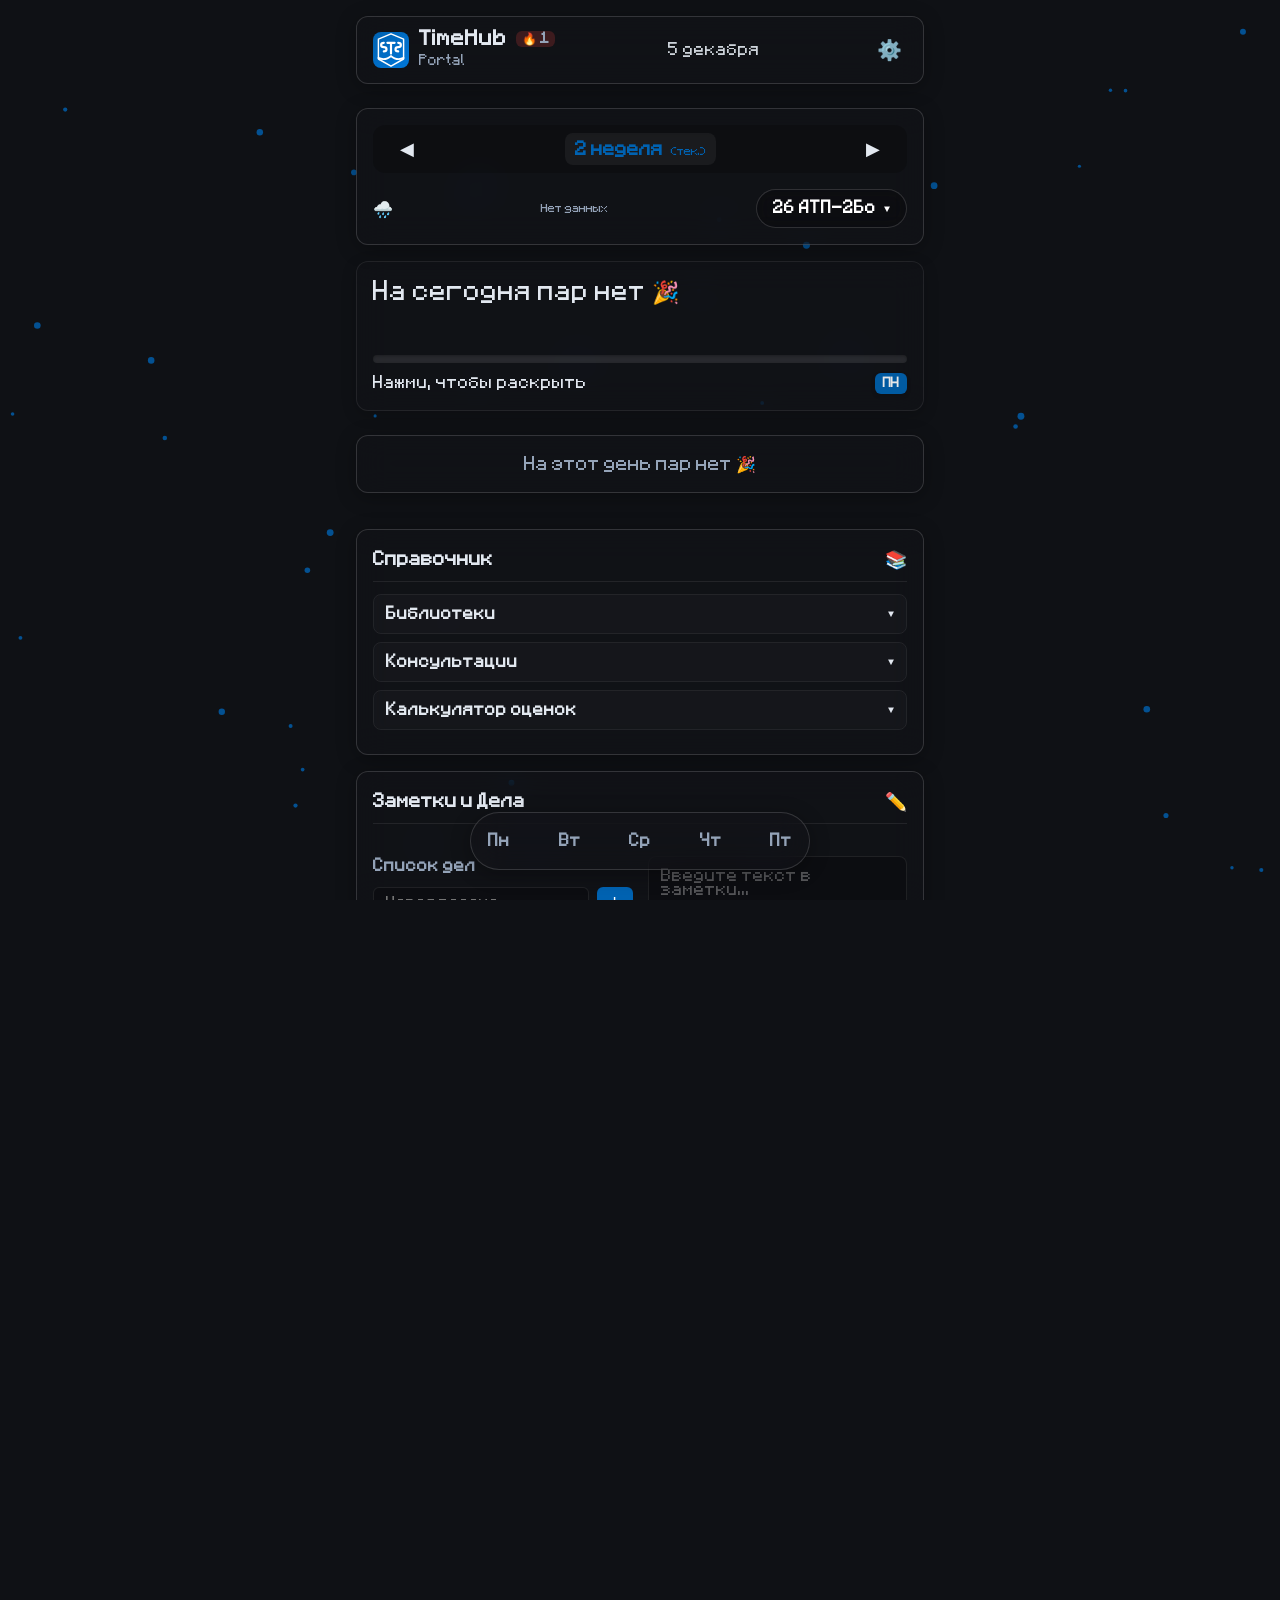
<file: index.html>
<!DOCTYPE html>
<html lang="ru">
<head>
    <meta charset="UTF-8">
    <meta name="viewport" content="width=device-width, initial-scale=1.0, maximum-scale=1.0, user-scalable=no">
    <meta name="theme-color" content="#14161a">
    <meta name="description" content="TimeHub-Portal — умное расписание и таймер пар для студентов Газпром колледжа Волгограда.">
    <title>TimeHub-Portal</title>
    
    <!-- Скрипт Telegram Mini Apps -->
    <script src="https://telegram.org/js/telegram-web-app.js" crossorigin="anonymous"></script>
    
    <!-- Шрифты (оставлен VT323 для терминала, остальные лишние убраны) -->
    <link rel="preconnect" href="https://fonts.googleapis.com">
    <link rel="preconnect" href="https://fonts.gstatic.com" crossorigin>
    <link href="https://fonts.googleapis.com/css2?family=Inter:wght@400;600;700&family=Montserrat:wght@400;600;700&family=Play:wght@400;700&family=Roboto:wght@400;500;700&family=Rubik:wght@400;500;700&family=VT323&display=swap" rel="stylesheet">
    
    <link rel="icon" href="data:image/svg+xml,<svg xmlns='http://www.w3.org/2000/svg' viewBox='0 0 100 100' fill='none'><path d='M50 5 L85 20 L85 75 L50 95 L15 75 L15 20 Z' stroke='%230062b1' stroke-width='4' stroke-linejoin='round'/><path d='M 30 30 C 20 30 20 42 30 42 C 40 42 40 54 30 54' stroke='%230062b1' stroke-width='6' stroke-linecap='round'/><path d='M 40 30 H 60 M 50 30 V 60' stroke='%230062b1' stroke-width='6' stroke-linecap='round'/><g transform='translate(100, 0) scale(-1, 1)'><path d='M 30 30 C 20 30 20 42 30 42 C 40 42 40 54 30 54' stroke='%230062b1' stroke-width='6' stroke-linecap='round'/></g><path d='M 15 72 C 35 82 50 67 50 67 C 50 67 65 82 85 72' stroke='%230062b1' stroke-width='5' stroke-linecap='round'/></svg>">
    
    <link rel="manifest" href="./manifest.json">
    
    <link rel="stylesheet" href="./assets/css/style.css">
    <link rel="stylesheet" href="./assets/css/themes.css">
    <link rel="stylesheet" href="./assets/css/radial.css">
</head>
<body>
    <div id="custom-bg-container">
        <div class="custom-bg-media"></div>
        <div class="custom-bg-overlay"></div>
    </div>

    <div id="app"></div>
    
    <script type="module" src="./assets/js/main.js"></script>
</body>
</html>
</file>
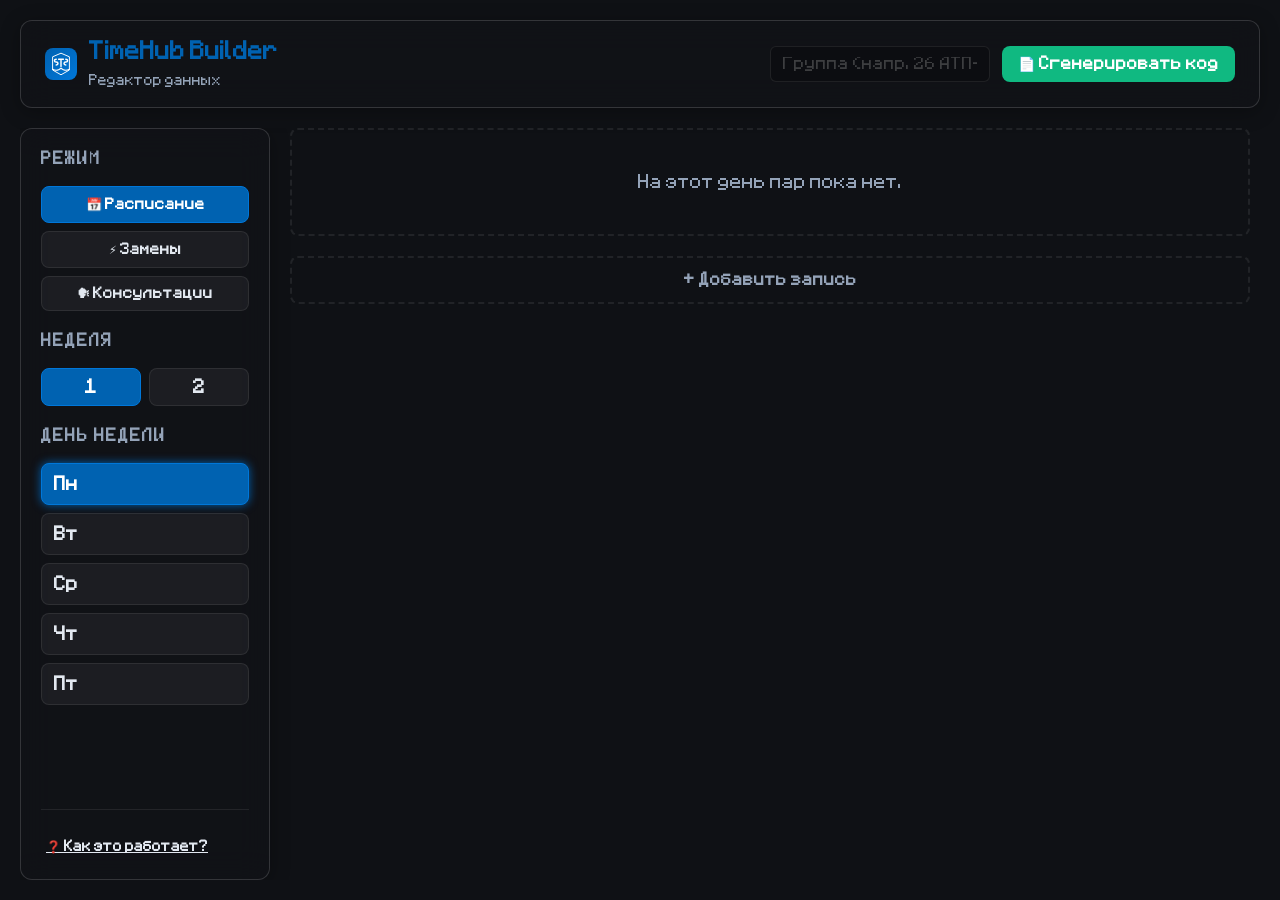
<file: builder.html>
<!DOCTYPE html>
<html lang="ru">
<head>
    <meta charset="UTF-8">
    <meta name="viewport" content="width=device-width, initial-scale=1.0">
    <title>TimeHub Builder — Конструктор</title>
    
    <link rel="icon" href="data:image/svg+xml,<svg xmlns='http://www.w3.org/2000/svg' viewBox='0 0 100 100' fill='none'><path d='M50 5 L85 20 L85 75 L50 95 L15 75 L15 20 Z' stroke='%230062b1' stroke-width='4' stroke-linejoin='round'/><path d='M 30 30 C 20 30 20 42 30 42 C 40 42 40 54 30 54' stroke='%230062b1' stroke-width='6' stroke-linecap='round'/><path d='M 40 30 H 60 M 50 30 V 60' stroke='%230062b1' stroke-width='6' stroke-linecap='round'/><g transform='translate(100, 0) scale(-1, 1)'><path d='M 30 30 C 20 30 20 42 30 42 C 40 42 40 54 30 54' stroke='%230062b1' stroke-width='6' stroke-linecap='round'/></g><path d='M 15 72 C 35 82 50 67 50 67 C 50 67 65 82 85 72' stroke='%230062b1' stroke-width='5' stroke-linecap='round'/></svg>">
    
    <link rel="stylesheet" href="./assets/css/style.css">
    <link rel="stylesheet" href="./assets/css/themes.css">
    <link rel="stylesheet" href="./assets/css/builder.css">
</head>
<body>
    <div id="builder-app">
        <header class="builder-header glass-panel">
            <div class="header-title" style="display: flex; align-items: center; gap: 12px;">
                <div style="width: 32px; height: 32px; background: linear-gradient(135deg, var(--accent-color), var(--accent-hover)); border-radius: 8px; display: flex; align-items: center; justify-content: center; color: white; flex-shrink: 0;">
                    <svg xmlns="http://www.w3.org/2000/svg" viewBox="0 0 100 100" fill="none" width="24" height="24">
                        <path d="M50 5 L85 20 L85 75 L50 95 L15 75 L15 20 Z" stroke="currentColor" stroke-width="4" stroke-linejoin="round"/>
                        <path d="M 30 30 C 20 30 20 42 30 42 C 40 42 40 54 30 54" stroke="currentColor" stroke-width="6" stroke-linecap="round"/>
                        <path d="M 40 30 H 60 M 50 30 V 60" stroke="currentColor" stroke-width="6" stroke-linecap="round"/>
                        <g transform="translate(100, 0) scale(-1, 1)">
                            <path d="M 30 30 C 20 30 20 42 30 42 C 40 42 40 54 30 54" stroke="currentColor" stroke-width="6" stroke-linecap="round"/>
                        </g>
                        <path d="M 15 72 C 35 82 50 67 50 67 C 50 67 65 82 85 72" stroke="currentColor" stroke-width="5" stroke-linecap="round"/>
                    </svg>
                </div>
                <div>
                    <h1 style="margin-bottom: 0;" id="builder-title">TimeHub Builder</h1>
                    <span style="font-size: 12px; color: var(--text-muted);" id="builder-subtitle">Редактор данных</span>
                </div>
            </div>
            <div class="header-controls">
                <input type="text" id="group-name" class="builder-input" placeholder="Группа (напр. 26 АТП-2Бо)" style="width: 220px;">
                <button id="btn-generate" class="builder-btn success">📄 Сгенерировать код</button>
            </div>
        </header>

        <div class="builder-layout">
            <aside class="builder-sidebar glass-panel">
                <h3>Режим</h3>
                <div class="week-nav" style="margin-bottom: 20px; flex-direction: column;">
                    <button class="week-btn mode-btn active" data-mode="schedule" style="font-size: 13px;">📅 Расписание</button>
                    <button class="week-btn mode-btn" data-mode="substitution" style="font-size: 13px;">⚡ Замены</button>
                    <button class="week-btn mode-btn" data-mode="consultation" style="font-size: 13px;">🗣 Консультации</button>
                </div>

                <div id="schedule-controls">
                    <h3>Неделя</h3>
                    <div class="week-nav" style="margin-bottom: 20px;">
                        <button class="week-btn active" data-week="1">1</button>
                        <button class="week-btn" data-week="2">2</button>
                    </div>
                    <h3>День недели</h3>
                    <div class="days-nav">
                        <button class="day-btn active" data-day="1">Пн</button>
                        <button class="day-btn" data-day="2">Вт</button>
                        <button class="day-btn" data-day="3">Ср</button>
                        <button class="day-btn" data-day="4">Чт</button>
                        <button class="day-btn" data-day="5">Пт</button>
                    </div>
                </div>

                <div id="substitution-controls" class="hidden">
                    <h3>Дата замены</h3>
                    <input type="date" id="sub-date" class="builder-input" style="width: 100%; margin-bottom: 15px;">
                    <p style="font-size: 11px; color: var(--text-muted); line-height: 1.4;">Добавь только те пары, которые изменились. Если нужно отменить пару, оставь "Предмет" пустым.</p>
                </div>

                <div id="consultation-controls" class="hidden">
                    <h3>Консультации</h3>
                    <p style="font-size: 11px; color: var(--text-muted); line-height: 1.4; margin-bottom: 15px;">Добавь консультации преподавателей. Скачанный файл автоматически объединится со старыми данными.</p>
                </div>
                
                <div class="sidebar-info">
                    <button id="btn-help" class="builder-btn text" style="font-size: 12px; margin-top: 10px;">❓ Как это работает?</button>
                </div>
            </aside>

            <main class="builder-main">
                <div class="lessons-list" id="lessons-container"></div>
                <button id="btn-add-lesson" class="builder-btn dashed">+ Добавить запись</button>
            </main>
        </div>
    </div>

    <!-- Модалка с кодом -->
    <div id="modal-code" class="modal-overlay hidden">
        <div class="modal-content glass-panel" style="max-width: 800px;">
            <div class="modal-header">
                <h2>Файл готов!</h2>
                <button id="btn-close-modal" class="icon-btn">✖</button>
            </div>
            
            <div style="display: flex; gap: 10px; margin-bottom: 15px;">
                <button id="tab-file" class="builder-btn active" style="flex: 1; background: var(--accent-color);">1. Скачать файл</button>
                <button id="tab-manifest" class="builder-btn" style="flex: 1; background: rgba(255,255,255,0.1);">2. Строка для manifest.json</button>
            </div>

            <div id="content-file">
                <p style="font-size: 13px; color: var(--text-muted); margin-bottom: 10px;" id="hint-file">...</p>
                <textarea id="code-output" class="builder-input" style="height: 250px; font-family: monospace; font-size: 12px; margin-bottom: 15px; color: #10b981;" readonly></textarea>
                <button id="btn-download-js" class="builder-btn success" style="width: 100%;">💾 Скачать файл</button>
            </div>

            <div id="content-manifest" class="hidden">
                <p style="font-size: 13px; color: var(--text-muted); margin-bottom: 10px;">
                    Скопируй эту строчку и добавь в массив <code>"files"</code> в файле <code>data/schedule/manifest.json</code>:
                </p>
                <div style="display: flex; gap: 10px; margin-bottom: 15px;">
                    <input type="text" id="manifest-output" class="builder-input" style="font-family: monospace; font-size: 14px; color: #fbbf24;" readonly>
                    <button id="btn-copy-manifest" class="builder-btn" style="background: #fbbf24; color: black; width: auto; padding: 0 20px;">📋</button>
                </div>
            </div>

            <div class="tg-share-block">
                <p>Не забудь скинуть готовый файл в Telegram-группу, чтобы админ добавил его на сайт!</p>
                <a href="https://t.me/+sq9RDqa2I2A3M2Iy" target="_blank" class="builder-btn tg-group-btn">
                    ✈️ Перейти в группу
                </a>
            </div>
        </div>
    </div>

    <!-- Модалка с инструкцией (ОБНОВЛЕНА) -->
    <div id="modal-help" class="modal-overlay hidden">
        <div class="modal-content glass-panel" style="max-width: 700px;">
            <div class="modal-header">
                <h2>📖 Инструкция</h2>
                <button id="btn-close-help" class="icon-btn">✖</button>
            </div>
            <div style="font-size: 14px; line-height: 1.6; color: var(--text-main);">
                <ol style="padding-left: 20px; display: flex; flex-direction: column; gap: 12px;">
                    <li><strong>Выбери режим:</strong> «Расписание» (для своей группы), «Замены» (для конкретного дня) или «Консультации» (график преподавателей).</li>
                    <li><strong>Введи группу</strong> в шапке (для расписаний и замен). Билдер сам сделает красивое имя файла.</li>
                    <li><strong>Заполни данные:</strong> 
                        <br>- <i>Для пар:</i> номер, предмет, кабинет, препода.
                        <br>- <i>Для замен:</i> выбери дату, укажи <b>только измененные пары</b>. Если пара отменена — оставь «Предмет» пустым. Билдер сам сравнит с базовым расписанием и выдаст только отличия.
                        <br>- <i>Для консультаций:</i> выбери предмет, преподавателя, день недели, номер пары (после которой начнется консультация) и кабинет.
                    </li>
                    <li><strong>Сгенерируй код:</strong> скачай файл. Расписание кладем в <code>data/schedule/</code>, замены в <code>data/substitutions/</code>, а консультации в <code>data/consultations.js</code>.</li>
                    <li><strong>Отправь в Telegram:</strong> скинь файл в нашу группу, мы добавим его на сайт!</li>
                </ol>
            </div>
        </div>
    </div>

    <script type="module" src="./assets/js/builder.js"></script>
</body>
</html>
</file>
<file: assets/css/style.css>
/* assets/css/style.css: Базовые стили, сброс, шрифты и каркас */

@font-face {
    font-family: 'MinecraftRus';
    src: url('../fonts/MinecraftRus.woff2') format('woff2'),
         url('../fonts/MinecraftRus.ttf') format('truetype');
    font-weight: normal;
    font-style: normal;
    font-display: swap;
}
@font-face {
    font-family: 'Tsap-Tsarap';
    src: url('../fonts/Tsap-Tsarap.woff2') format('woff2'),
         url('../fonts/Tsap-Tsarap.ttf') format('truetype');
    font-weight: normal;
    font-style: normal;
    font-display: swap;
}
* {
    box-sizing: border-box;
    margin: 0;
    padding: 0;
    -webkit-tap-highlight-color: transparent;
}

html {
    scroll-behavior: smooth; /* Плавный скролл */
}

html, body {
    height: 100%;
    width: 100%;
    background-color: var(--bg-color);
    background-image: var(--bg-gradient);
    background-size: 200% 200%;
    color: var(--text-main);
    font-family: var(--font-family);
    font-size: 16px;
    line-height: 1.5;
    transition: background-color var(--transition-speed), color var(--transition-speed);
    overflow-x: hidden;
}

body.font-tsap {
    font-size: 24px;
    letter-spacing: 0.5px; 
    font-weight: bold;
    text-shadow: 0px 1px 3px rgba(0, 0, 0, 0.9), 0px 2px 5px rgba(0, 0, 0, 0.7);
}

body.font-inter { font-family: 'Inter', sans-serif; }
body.font-roboto { font-family: 'Roboto', sans-serif; }
body.font-rubik { font-family: 'Rubik', sans-serif; }
body.font-play { font-family: 'Play', sans-serif; }
body.font-montserrat { font-family: 'Montserrat', sans-serif; }

body.theme-ocean, body.theme-sunset, body.theme-emerald, body.theme-sakura {
    animation: gradient-animation 10s ease infinite;
}

@keyframes gradient-animation {
    0% { background-position: 0% 50%; }
    50% { background-position: 100% 50%; }
    100% { background-position: 0% 50%; }
}

#particles-canvas {
    position: fixed;
    top: 0;
    left: 0;
    width: 100vw;
    height: 100vh;
    z-index: 0;
    pointer-events: none;
}

#app {
    position: relative;
    z-index: 1; 
    display: flex;
    flex-direction: column;
    min-height: 100vh;
    padding: 16px;
    padding-bottom: 110px; /* Запас снизу под плавающий переключатель дней */
    gap: 16px;
    max-width: 600px;
    margin: 0 auto;
}

.glass-panel {
    background: var(--glass-bg);
    backdrop-filter: var(--glass-blur);
    -webkit-backdrop-filter: var(--glass-blur);
    border: 1px solid var(--glass-border);
    border-radius: var(--border-radius);
    box-shadow: var(--shadow);
    padding: 16px;
    transition: backdrop-filter 0.3s, background 0.3s;
}

body.no-glass .glass-panel {
    backdrop-filter: none;
    -webkit-backdrop-filter: none;
    background: var(--surface-color);
}

.visually-hidden {
    position: absolute;
    width: 1px;
    height: 1px;
    padding: 0;
    margin: -1px;
    overflow: hidden;
    clip: rect(0, 0, 0, 0);
    border: 0;
}

@keyframes pulse-glow {
    0% { box-shadow: 0 0 0 0 rgba(0, 98, 177, 0.4); }
    70% { box-shadow: 0 0 0 10px rgba(0, 98, 177, 0); }
    100% { box-shadow: 0 0 0 0 rgba(0, 98, 177, 0); }
}
.animate-pulse { animation: pulse-glow 2s infinite; }

/* --- Шапка --- */
.app-header {
    display: flex;
    justify-content: space-between;
    align-items: center;
    padding: 12px 16px;
    margin-bottom: 8px;
    position: relative;
    z-index: 100;
}
.header-logo {
    display: flex;
    align-items: center;
    gap: 10px;
    position: relative;
    z-index: 101;
    cursor: pointer;
    transition: transform 0.2s;
}
.header-logo:active { transform: scale(0.95); }
.logo-icon {
    width: 36px;
    height: 36px;
    background: linear-gradient(135deg, var(--accent-color), var(--accent-hover));
    color: white;
    display: flex;
    align-items: center;
    justify-content: center;
    border-radius: 8px;
    font-size: 24px;
    font-weight: bold;
    user-select: none;
    flex-shrink: 0;
}
.logo-text h1 { font-size: 18px; line-height: 1; margin: 0; }
.logo-text span { font-size: 12px; color: var(--text-muted); }
.header-date { font-size: 14px; font-weight: 500; color: var(--text-main); opacity: 0.9; text-align: right; line-height: 1.2; }
.icon-btn { background: transparent; border: none; font-size: 20px; cursor: pointer; color: var(--text-main); padding: 5px; transition: transform var(--transition-speed); }
.icon-btn:hover { transform: rotate(45deg); }
.icon-btn:active { transform: scale(0.9) rotate(45deg); }

/* --- СТРИК --- */
.header-streak-badge {
    font-size: 12px;
    background: rgba(239, 68, 68, 0.2);
    color: #ef4444;
    padding: 2px 6px;
    border-radius: 6px;
    margin-left: 4px;
    font-weight: bold;
    vertical-align: middle;
    animation: pulse-badge 2s infinite;
}

@keyframes pulse-badge {
    0% { transform: scale(1); }
    50% { transform: scale(1.05); }
    100% { transform: scale(1); }
}

.streak-dropdown {
    position: absolute;
    top: 100%;
    left: 0;
    margin-top: 8px;
    width: 160px;
    padding: 16px;
    text-align: center;
    z-index: 9999;
    opacity: 0;
    visibility: hidden;
    transform: translateY(-10px) scale(0.95);
    transition: all 0.3s cubic-bezier(0.175, 0.885, 0.32, 1.275);
}
.streak-dropdown.open { opacity: 1; visibility: visible; transform: translateY(0) scale(1); }
.streak-title { font-size: 12px; color: var(--text-muted); text-transform: uppercase; letter-spacing: 1px; margin-bottom: 4px; }
.streak-count-text { font-size: 14px; font-weight: bold; color: var(--text-main); }

.streak-icon-wrapper {
    width: 60px;
    height: 60px;
    margin: 0 auto 10px auto;
    display: flex;
    align-items: center;
    justify-content: center;
    filter: drop-shadow(0 0 10px rgba(239, 68, 68, 0.5));
}
.fire-svg-container { width: 100%; height: 100%; animation: fire-flicker 1.5s infinite alternate ease-in-out; }
@keyframes fire-flicker {
    0% { transform: scale(1) rotate(-2deg); opacity: 0.9; }
    50% { transform: scale(1.05) rotate(2deg); opacity: 1; }
    100% { transform: scale(1.1) rotate(0deg); opacity: 0.9; }
}
.fire-svg-container { color: #f97316; }
.fire-lvl-2 { color: #ef4444; animation-duration: 1.2s; }
.fire-lvl-3 { color: #3b82f6; animation-duration: 1s; }
.fire-lvl-4 { color: #a855f7; animation-duration: 0.8s; }
.fire-lvl-5 { color: #fbbf24; animation-duration: 0.6s; filter: drop-shadow(0 0 15px rgba(251, 191, 36, 0.8)); }

.fire-dead { color: #64748b; animation: none; filter: grayscale(1) drop-shadow(0 0 5px rgba(100, 116, 139, 0.3)); }

.streak-timer { font-size: 11px; color: var(--text-muted); margin-top: 8px; padding-top: 8px; border-top: 1px solid var(--border-color); }
.streak-revive-btn {
    display: none; width: 100%; margin-top: 8px; padding: 6px;
    background: #ef4444; color: white; border: none; border-radius: 6px;
    font-size: 12px; font-weight: bold; cursor: pointer; transition: background 0.2s, transform 0.1s;
}
.streak-revive-btn:hover { background: #dc2626; }
.streak-revive-btn:active { transform: scale(0.95); }

/* --- Панель управления --- */
.controls-panel { display: flex; flex-direction: column; gap: 12px; padding: 16px; position: relative; z-index: 50; }
.week-control { display: flex; justify-content: space-between; align-items: center; background: rgba(0, 0, 0, 0.2); border-radius: var(--border-radius); padding: 8px 12px; touch-action: pan-y; }
.arrow-btn { background: transparent; border: none; color: var(--text-main); font-size: 18px; cursor: pointer; padding: 5px 15px; transition: transform 0.2s; }
.arrow-btn:hover { transform: scale(1.2); color: var(--accent-color); }
.arrow-btn:active { transform: scale(0.9); }

.group-control { order: 2; position: relative; text-align: center; flex-shrink: 0; }
.group-trigger {
    display: inline-flex; align-items: center; gap: 8px;
    background: rgba(0, 0, 0, 0.25); backdrop-filter: blur(8px); -webkit-backdrop-filter: blur(8px);
    border: 1px solid var(--glass-border); color: white; padding: 8px 16px; border-radius: 20px;
    cursor: pointer; font-weight: bold; font-size: 14px; transition: all 0.2s; user-select: none;
}
.group-trigger:hover { background: var(--accent-color); border-color: var(--accent-hover); box-shadow: 0 0 10px var(--accent-color); }
.group-trigger:active { transform: scale(0.95); }
.arrow-down { font-size: 10px; transition: transform 0.3s cubic-bezier(0.175, 0.885, 0.32, 1.275); }
.arrow-down.rotate { transform: rotate(180deg); }

.group-dropdown {
    position: absolute; top: 100%; left: 50%; transform: translateX(-50%) scaleY(0); transform-origin: top; opacity: 0; visibility: hidden;
    background: var(--glass-bg); backdrop-filter: blur(16px); -webkit-backdrop-filter: blur(16px);
    border: 1px solid var(--glass-border); border-radius: var(--border-radius); box-shadow: var(--shadow);
    z-index: 100; min-width: 160px; margin-top: 8px; overflow: hidden;
    transition: all 0.2s cubic-bezier(0.175, 0.885, 0.32, 1.275);
}
.group-dropdown.open { transform: translateX(-50%) scaleY(1); opacity: 1; visibility: visible; }
.dropdown-list { list-style: none; padding: 6px; margin: 0; display: flex; flex-direction: column; gap: 4px; }
.group-option { padding: 8px 12px; cursor: pointer; border-radius: 6px; font-size: 14px; color: var(--text-main); transition: all 0.15s ease; opacity: 0; transform: translateY(-10px); }
.group-option:hover { background: var(--accent-color); color: white; transform: translateX(4px); }
.group-dropdown.open .group-option { opacity: 1; transform: translateY(0); transition-delay: calc(var(--i) * 0.03s); }

/* --- Скелетоны --- */
.skeleton-card { display: flex; align-items: stretch; padding: 0; overflow: hidden; border-radius: var(--border-radius); background: var(--glass-bg); border: 1px solid var(--glass-border); margin-bottom: 12px; height: 88px; }
.skeleton-time { background: rgba(0, 0, 0, 0.1); padding: 12px; display: flex; flex-direction: column; justify-content: center; align-items: center; min-width: 90px; border-right: 1px solid var(--border-color); gap: 8px; }
.skeleton-num { width: 24px; height: 24px; border-radius: 50%; background: rgba(255, 255, 255, 0.1); }
.skeleton-clock { width: 50px; height: 12px; border-radius: 4px; background: rgba(255, 255, 255, 0.1); }
.skeleton-info { padding: 12px 16px; display: flex; flex-direction: column; justify-content: center; flex-grow: 1; gap: 10px; }
.skeleton-title { width: 60%; height: 16px; border-radius: 4px; background: rgba(255, 255, 255, 0.1); }
.skeleton-details { width: 40%; height: 12px; border-radius: 4px; background: rgba(255, 255, 255, 0.1); }
.shimmer { position: relative; overflow: hidden; }
.shimmer::after { content: ''; position: absolute; top: 0; right: 0; bottom: 0; left: 0; transform: translateX(-100%); background-image: linear-gradient(90deg, rgba(255, 255, 255, 0) 0, rgba(255, 255, 255, 0.05) 20%, rgba(255, 255, 255, 0.1) 60%, rgba(255, 255, 255, 0)); animation: shimmer 2s infinite; }
@keyframes shimmer { 100% { transform: translateX(100%); } }

/* --- Расписание --- */
.schedule-container { display: flex; flex-direction: column; gap: 12px; margin-bottom: 20px; position: relative; z-index: 10; }

.schedule-card {
    display: flex; 
    align-items: stretch; 
    padding: 0; 
    overflow: hidden; 
    transition: transform 0.2s; 
    position: relative;
    min-height: 100px; 
    height: auto;
}
.schedule-card:active { transform: scale(0.98); }
.schedule-card.current-lesson { border-color: var(--accent-color); border-width: 2px; }

.lesson-time { 
    background: rgba(0, 0, 0, 0.2); 
    padding: 12px 8px; 
    display: flex; 
    flex-direction: column; 
    justify-content: center; 
    align-items: center; 
    min-width: 90px; 
    border-right: 1px solid var(--border-color); 
    flex-shrink: 0;
}
.lesson-num { font-size: 24px; font-weight: bold; color: var(--accent-color); line-height: 1; margin-bottom: 4px; }
.lesson-clock { font-size: 12px; color: var(--text-muted); display: flex; gap: 2px; white-space: nowrap; }

.lesson-info { 
    padding: 12px 14px; 
    display: flex; 
    flex-direction: column; 
    justify-content: center; 
    flex-grow: 1; 
    min-width: 0; 
    gap: 6px; 
}
.lesson-subject { font-size: 16px; font-weight: bold; line-height: 1.2; word-wrap: break-word; overflow-wrap: break-word; }
.lesson-details { display: flex; flex-wrap: wrap; gap: 8px; font-size: 12px; color: var(--text-muted); }
.lesson-room { color: #f59e0b; white-space: nowrap; }
.lesson-teacher { color: var(--text-main); opacity: 0.8; word-wrap: break-word; overflow-wrap: break-word; }

/* --- Таймер и Замены --- */
.timer-widget { border: 1px solid var(--border-color); box-shadow: 0 4px 15px rgba(0, 0, 0, 0.2); cursor: pointer; }
#app > .timer-widget { margin-bottom: 8px; }
/* Аккуратные замены (без ядовитого градиента) */
.schedule-card.is-substitution {
    border-color: rgba(239, 68, 68, 0.6) !important;
    box-shadow: inset 0 0 20px rgba(239, 68, 68, 0.08), var(--shadow);
}
.badge-substitution {
    position: absolute;
    top: 8px;
    right: 8px;
    background: rgba(239, 68, 68, 0.85);
    backdrop-filter: blur(4px);
    border: 1px solid rgba(255, 255, 255, 0.2);
    color: white;
    font-size: 10px;
    font-weight: bold;
    padding: 3px 8px;
    border-radius: 6px;
    text-transform: uppercase;
    letter-spacing: 1px;
    box-shadow: 0 2px 5px rgba(0,0,0,0.2);
}
@keyframes pulse-danger { 0% { box-shadow: 0 0 0 0 rgba(239, 68, 68, 0.4); } 70% { box-shadow: 0 0 0 6px rgba(239, 68, 68, 0); } 100% { box-shadow: 0 0 0 0 rgba(239, 68, 68, 0); } }

/* --- Погода и Неделя --- */
.middle-row { display: flex; justify-content: space-between; align-items: center; width: 100%; margin-top: 4px; }
#weather-container, .weather-widget { display: contents; }
.weather-main { order: 1; display: flex; align-items: center; gap: 4px; font-size: 15px; font-weight: bold; white-space: nowrap; min-width: 70px; }
.weather-advice { order: 3; font-size: 10px; color: var(--text-muted); text-align: right; line-height: 1.2; max-width: 90px; flex-grow: 1; }
.week-label { cursor: pointer; padding: 4px 10px; border-radius: 8px; transition: background 0.2s, color 0.2s; user-select: none; display: inline-block; font-weight: bold; font-size: 16px; }
.week-label.active-week { color: var(--accent-color); background: rgba(255, 255, 255, 0.05); }
.week-label.inactive-week { color: var(--text-muted); }
.week-label.inactive-week:hover { background: rgba(255, 255, 255, 0.05); }
.badge-actual { font-size: 10px; color: var(--accent-color); font-weight: normal; margin-left: 4px; }
.badge-return { font-size: 14px; color: var(--text-main); margin-left: 4px; display: inline-block; transition: transform 0.2s; }
.week-label.inactive-week:hover .badge-return { transform: scale(1.2); }

/* --- Модалки --- */
.modal-overlay { position: fixed; top: 0; left: 0; width: 100vw; height: 100vh; background: rgba(0, 0, 0, 0.6); backdrop-filter: blur(4px); z-index: 10000; display: flex; justify-content: center; align-items: flex-end; animation: fadeIn 0.2s ease-out; }
@keyframes fadeIn { from { opacity: 0; } to { opacity: 1; } }
.modal-content { width: 100%; max-width: 600px; background: var(--surface-color); backdrop-filter: blur(16px); -webkit-backdrop-filter: blur(16px); border-bottom-left-radius: 0; border-bottom-right-radius: 0; border-top-left-radius: 20px; border-top-right-radius: 20px; padding: 20px; max-height: 85vh; overflow-y: auto; animation: slideUp 0.45s cubic-bezier(0.16, 1, 0.3, 1); }
@keyframes slideUp { from { transform: translateY(100%); } to { transform: translateY(0); } }
.modal-header { display: flex; justify-content: space-between; align-items: center; margin-bottom: 20px; border-bottom: 1px solid var(--border-color); padding-bottom: 10px; }
.modal-header h2 { font-size: 18px; margin: 0; }

/* СТАРЫЕ стили настроек (оставлены для совместимости) */
.settings-group h3 { font-size: 14px; color: var(--text-muted); margin-bottom: 12px; text-transform: uppercase; letter-spacing: 1px; }
.theme-grid { display: grid; grid-template-columns: 1fr 1fr; gap: 10px; }
.theme-btn { background: rgba(255, 255, 255, 0.05); border: 1px solid var(--border-color); color: var(--text-main); padding: 10px; border-radius: 8px; cursor: pointer; transition: all 0.2s; font-family: inherit; }
.theme-btn:active { transform: scale(0.95); }
.theme-btn.active { background: var(--accent-color); color: white; border-color: var(--accent-hover); }
.settings-select { width: 100%; padding: 10px; background: rgba(0, 0, 0, 0.2); border: 1px solid var(--border-color); color: var(--text-main); border-radius: 8px; font-family: inherit; font-size: 14px; outline: none; }
.toggle-row { display: flex; justify-content: space-between; align-items: center; padding: 10px 0; border-bottom: 1px solid rgba(255, 255, 255, 0.05); }
.toggle-row:last-child { border-bottom: none; }
.toggle-switch { position: relative; display: inline-block; width: 46px; height: 24px; }
.toggle-switch input { opacity: 0; width: 0; height: 0; }
.slider { position: absolute; cursor: pointer; top: 0; left: 0; right: 0; bottom: 0; background-color: rgba(255, 255, 255, 0.1); transition: .4s; border-radius: 24px; }
.slider:before { position: absolute; content: ""; height: 18px; width: 18px; left: 3px; bottom: 3px; background-color: white; transition: .4s; border-radius: 50%; }
input:checked + .slider { background-color: var(--accent-color); }
input:checked + .slider:before { transform: translateX(22px); }

/* --- Справочник --- */
.section-header { display: flex; justify-content: space-between; align-items: center; margin-bottom: 12px; border-bottom: 1px solid var(--border-color); padding-bottom: 8px; }
.section-header h2 { font-size: 16px; margin: 0; color: var(--text-main); }
.section-icon { font-size: 18px; }
.accordion-item { border: 1px solid var(--border-color); border-radius: 8px; margin-bottom: 8px; overflow: hidden; }
.accordion-trigger { width: 100%; display: flex; justify-content: space-between; align-items: center; background: rgba(255, 255, 255, 0.02); border: none; padding: 12px; color: var(--text-main); font-family: inherit; font-size: 14px; font-weight: bold; cursor: pointer; transition: background 0.2s; }
.accordion-trigger:hover { background: rgba(255, 255, 255, 0.05); }
.accordion-trigger:active { background: rgba(255, 255, 255, 0.08); }
.accordion-arrow { font-size: 10px; transition: transform 0.3s; }
.accordion-item.active .accordion-arrow { transform: rotate(180deg); }

.accordion-content {
    display: grid;
    grid-template-rows: 0fr;
    transition: grid-template-rows 0.3s cubic-bezier(0.16, 1, 0.3, 1);
    background: rgba(0, 0, 0, 0.1);
}
.accordion-inner {
    overflow: hidden;
    min-height: 0;
    padding: 0 12px;
    transition: padding 0.3s;
}
.accordion-item.active .accordion-content {
    grid-template-rows: 1fr;
}
.accordion-item.active .accordion-inner {
    padding: 12px;
}

.ref-link { display: flex; align-items: center; gap: 8px; color: var(--accent-color); text-decoration: none; padding: 8px 0; font-size: 14px; border-bottom: 1px solid rgba(255,255,255,0.05); transition: color 0.2s; }
.ref-link:last-child { border-bottom: none; }
.ref-link:hover { color: var(--accent-hover); text-decoration: underline; }

/* --- Заметки --- */
.notes-widget { display: flex; flex-direction: column; gap: 10px; }
.notes-textarea {
    width: 100%;
    min-height: 150px;
    max-height: 400px;
    overflow-y: auto;
    background: rgba(0, 0, 0, 0.2);
    border: 1px solid var(--border-color);
    border-radius: 8px;
    padding: 12px;
    color: var(--text-main);
    font-family: inherit;
    font-size: 14px;
    resize: none;
    outline: none;
    transition: border-color 0.2s ease, box-shadow 0.2s ease;
}
.notes-textarea::placeholder { color: rgba(255, 255, 255, 0.3); }
.notes-textarea.key-pressed { border-color: var(--accent-color); box-shadow: 0 0 15px var(--accent-color); }
.notes-status { font-size: 11px; text-align: right; color: var(--text-muted); min-height: 15px; opacity: 0; transform: translateY(-5px); transition: all 0.3s cubic-bezier(0.175, 0.885, 0.32, 1.275); }
.notes-status.status-show { opacity: 1; transform: translateY(0); }

/* --- Подвал --- */
.app-footer { margin-bottom: 90px; padding: 16px; text-align: center; }
.footer-content { display: flex; flex-direction: column; gap: 12px; }
.footer-disclaimer { font-size: 11px; color: var(--text-muted); line-height: 1.4; margin: 0; }
.footer-links { display: flex; justify-content: center; flex-wrap: wrap; gap: 10px; margin: 4px 0; }
.footer-link { display: inline-flex; align-items: center; gap: 6px; color: var(--text-main); text-decoration: none; font-size: 12px; padding: 8px 16px; background: rgba(255, 255, 255, 0.05); backdrop-filter: blur(8px); -webkit-backdrop-filter: blur(8px); border: 1px solid var(--border-color); border-radius: 20px; transition: all 0.2s; }
.footer-link:hover { background: var(--accent-color); color: white; border-color: var(--accent-hover); transform: translateY(-2px); }
.footer-link:active { transform: scale(0.95); }
.official-link { background: rgba(255, 255, 255, 0.1); }
.official-link:hover { background: var(--accent-color); }
.footer-copy { font-size: 10px; color: var(--text-muted); opacity: 0.5; }

/* --- Таймер --- */
.timer-status { font-size: 18px; min-height: 24px; margin-bottom: 4px; line-height: 1.3; }
.timer-next-subject { font-size: 0.9em; color: var(--accent-color); opacity: 0.9; display: inline-block; margin-top: 4px;}
.timer-subject { font-size: 16px; color: #ffffff; font-weight: bold; margin-top: 2px; margin-bottom: 6px; display: block; text-shadow: 0 2px 4px rgba(0, 0, 0, 0.8); }
.timer-progress-track { width: 100%; height: 8px; background: rgba(255, 255, 255, 0.1); border-radius: 4px; overflow: hidden; margin-top: 10px; box-shadow: inset 0 1px 3px rgba(0,0,0,0.3); }
.timer-progress-fill { height: 100%; background: linear-gradient(90deg, var(--accent-hover), var(--accent-color)); transition: width 1s linear; box-shadow: 0 0 8px var(--accent-color); }
.timer-timeleft { display: flex; align-items: baseline; gap: 8px; font-weight: bold; color: var(--text-main); letter-spacing: 0.5px; margin-bottom: 4px; }
.timer-timeleft .time-label { font-size: 14px; font-weight: normal; opacity: 0.8; }
.timer-timeleft .time-value { font-size: 22px; }

.timer-particles-canvas { position: absolute; top: 0; left: 0; width: 100%; height: 100%; z-index: 0; pointer-events: none; }
.timer-widget:not(.fullscreen) .timer-particles-canvas { display: none; }

/* --- ПОЛНОЭКРАННЫЙ РЕЖИМ ТАЙМЕРА --- */
.timer-widget.fullscreen {
    position: fixed !important;
    top: 0 !important;
    left: 0 !important;
    width: 100vw !important;
    height: 100vh !important;
    z-index: 9999 !important;
    border-radius: 0 !important;
    display: flex !important;
    align-items: center !important;
    justify-content: center !important;
    background: var(--bg-color) !important;
    margin: 0 !important;
    padding: 0 !important;
    backdrop-filter: none !important;
    -webkit-backdrop-filter: none !important;
}

.timer-widget.fullscreen .timer-content {
    width: 90%;
    max-width: 600px;
    display: flex;
    flex-direction: column;
    align-items: center;
    text-align: center;
    padding: 20px;
    position: relative;
    z-index: 1;
}

.timer-widget.fullscreen .timer-status { font-size: clamp(18px, 5vw, 28px); line-height: 1.3; margin-bottom: 10px; }
.timer-widget.fullscreen .timer-subject { font-size: clamp(16px, 4vw, 24px); margin-bottom: 15px; }

/* Полноэкранный таймер: разделяем на строки, чтобы не вылезало */
.timer-widget.fullscreen .timer-timeleft { 
    display: flex; 
    flex-direction: column; 
    align-items: center; 
    gap: 5px; 
    margin-bottom: 20px; 
    width: 100%;
}
.timer-widget.fullscreen .timer-timeleft .time-label { 
    font-size: clamp(16px, 4vw, 24px); 
    font-weight: normal; 
    opacity: 0.8; 
}
.timer-widget.fullscreen .timer-timeleft .time-value { 
    font-size: clamp(36px, 12vw, 72px); 
    font-weight: bold; 
    line-height: 1; 
    white-space: nowrap; /* Теперь безопасно, т.к. только цифры */
    text-align: center;
}

.timer-widget.fullscreen .timer-progress-track { width: 100%; max-width: 400px; }
.timer-widget.fullscreen .timer-hint { font-size: clamp(12px, 3vw, 16px); margin-top: 15px; opacity: 0.7; }

.full-day-block { margin-bottom: 10px; }
.full-day-title { font-size: 16px; font-weight: bold; color: var(--accent-color); margin: 15px 0 10px 0; padding-bottom: 4px; border-bottom: 1px solid var(--border-color); text-transform: uppercase; letter-spacing: 1px; }

/* --- Скроллбар --- */
html, body, .modal-content, .schedule-container { scrollbar-width: thin; scrollbar-color: var(--accent-color) rgba(0, 0, 0, 0.2); }
::-webkit-scrollbar { width: 8px; height: 8px; }
::-webkit-scrollbar-track { background: rgba(0, 0, 0, 0.2); border-radius: 4px; }
::-webkit-scrollbar-thumb { background: var(--accent-color); border-radius: 4px; border: 2px solid transparent; background-clip: padding-box; }
::-webkit-scrollbar-thumb:hover { background: var(--accent-hover); }

/* --- Заметки в 2 колонки --- */
.notes-grid { display: grid; grid-template-columns: 1fr 1fr; gap: 15px; margin-top: 10px; }
@media (max-width: 600px) { .notes-grid { grid-template-columns: 1fr; } }
.checklist-container { display: flex; flex-direction: column; height: 100%; }
.checklist-input-row { display: flex; gap: 8px; margin-bottom: 10px; }
.check-input { flex-grow: 1; background: rgba(0, 0, 0, 0.2); border: 1px solid var(--border-color); color: var(--text-main); padding: 8px 12px; border-radius: 6px; font-family: inherit; font-size: 13px; outline: none; }
.check-input:focus { border-color: var(--accent-color); }
.check-add-btn { background: var(--accent-color); color: white; border: none; border-radius: 6px; width: 36px; cursor: pointer; font-size: 20px; display: flex; align-items: center; justify-content: center; transition: background 0.2s; }
.check-add-btn:hover { background: var(--accent-hover); }
.check-add-btn:active { transform: scale(0.9); }
.checklist { list-style: none; padding: 0; margin: 0; display: flex; flex-direction: column; gap: 6px; flex-grow: 1; }
.check-item { display: flex; align-items: center; gap: 8px; background: rgba(255, 255, 255, 0.05); padding: 6px 10px; border-radius: 6px; transition: all 0.2s; }
.check-item.done .check-text { text-decoration: line-through; opacity: 0.5; }
.check-box { cursor: pointer; accent-color: var(--accent-color); width: 16px; height: 16px; }
.check-text { flex-grow: 1; font-size: 13px; word-break: break-word; }
.check-delete { background: transparent; border: none; color: #ef4444; cursor: pointer; font-size: 14px; opacity: 0.5; transition: opacity 0.2s; }
.check-delete:hover { opacity: 1; }
.notes-text-container { display: flex; flex-direction: column; }
.notes-textarea { flex-grow: 1; }
.calc-container { padding: 10px 0; }
.calc-result { margin-top: 15px; font-size: 18px; font-weight: bold; text-align: center; color: var(--accent-color); min-height: 40px; }

/* --- QR-код --- */
#qr-container canvas { border-radius: 8px; }
.share-link-container { display: flex; align-items: center; background: rgba(0, 0, 0, 0.2); border: 1px solid var(--border-color); border-radius: 8px; padding: 6px; gap: 10px; margin-top: 10px; }
.share-link-text { flex-grow: 1; font-size: 13px; color: var(--text-muted); text-align: left; white-space: nowrap; overflow: hidden; text-overflow: ellipsis; padding-left: 8px; }
.share-copy-btn { background: var(--accent-color); color: white; border: none; border-radius: 6px; width: 36px; height: 36px; display: flex; align-items: center; justify-content: center; cursor: pointer; font-size: 16px; flex-shrink: 0; transition: background 0.2s, transform 0.1s; }
.share-copy-btn:hover { background: var(--accent-hover); }
.share-copy-btn:active { transform: scale(0.95); }
.qr-glass-container { display: flex; justify-content: center; align-items: center; background: #ffffff; padding: 15px; border-radius: 24px; margin-bottom: 20px; min-height: 280px; min-width: 280px; margin-left: auto; margin-right: auto; box-shadow: 0 10px 30px -10px var(--qr-glow, var(--accent-color)), 0 0 0 4px rgba(255, 255, 255, 0.1); border: 2px solid var(--qr-glow, var(--accent-color)); transition: transform 0.3s ease, box-shadow 0.3s ease; }
.qr-glass-container:hover { transform: translateY(-2px); box-shadow: 0 15px 35px -10px var(--qr-glow, var(--accent-color)), 0 0 0 4px rgba(255, 255, 255, 0.2); }

/* --- Обои --- */
#custom-bg-container { position: fixed; top: 0; left: 0; width: 100vw; height: 100vh; z-index: -1; overflow: hidden; background-color: var(--bg-color); display: none; }
.custom-bg-media { position: absolute; top: 0; left: 0; width: 100%; height: 100%; transition: filter 0.3s ease; }
.custom-bg-media img, .custom-bg-media video { width: 100%; height: 100%; object-fit: cover; }
.custom-bg-overlay { position: absolute; top: 0; left: 0; width: 100%; height: 100%; background: #000; opacity: 0; transition: opacity 0.3s ease; pointer-events: none; }

/* --- Масштабирование шрифта --- */
:root { --text-scale: 1; }
body { font-size: calc(16px * var(--text-scale)); }
.lesson-subject { font-size: calc(16px * var(--text-scale)); }
.lesson-num { font-size: calc(24px * var(--text-scale)); }
.lesson-clock { font-size: calc(12px * var(--text-scale)); }
.lesson-details { font-size: calc(12px * var(--text-scale)); }
.timer-status { font-size: calc(18px * var(--text-scale)); min-height: 24px; }
.timer-timeleft { font-size: calc(22px * var(--text-scale)); min-height: 32px; }
.timer-subject { font-size: calc(16px * var(--text-scale)); }
.timer-hint { font-size: calc(12px * var(--text-scale)); }
.section-header h2 { font-size: calc(16px * var(--text-scale)); }
.accordion-trigger { font-size: calc(14px * var(--text-scale)); }
.ref-link { font-size: calc(14px * var(--text-scale)); }
.notes-textarea { font-size: calc(14px * var(--text-scale)); }
.notes-status { font-size: calc(11px * var(--text-scale)); }
.check-text { font-size: calc(13px * var(--text-scale)); }
.check-input { font-size: calc(13px * var(--text-scale)); }
.check-delete { font-size: calc(14px * var(--text-scale)); }
.week-label { font-size: calc(16px * var(--text-scale)); }
.group-trigger { font-size: calc(14px * var(--text-scale)); }
.group-option { font-size: calc(14px * var(--text-scale)); }
.weather-main { font-size: calc(15px * var(--text-scale)); }
.weather-advice { font-size: calc(10px * var(--text-scale)); }
.badge-actual { font-size: calc(10px * var(--text-scale)); }
.badge-return { font-size: calc(14px * var(--text-scale)); }
.badge-substitution { font-size: calc(10px * var(--text-scale)); }
.logo-text h1 { font-size: calc(18px * var(--text-scale)); }
.logo-text span { font-size: calc(12px * var(--text-scale)); }
.header-date { font-size: calc(14px * var(--text-scale)); }
.icon-btn { font-size: calc(20px * var(--text-scale)); }
.arrow-btn { font-size: calc(18px * var(--text-scale)); }
.footer-disclaimer { font-size: calc(11px * var(--text-scale)); }
.footer-link { font-size: calc(12px * var(--text-scale)); }
.footer-copy { font-size: calc(10px * var(--text-scale)); }
.share-link-text { font-size: calc(13px * var(--text-scale)); }
.full-day-title { font-size: calc(16px * var(--text-scale)); }
.calc-result { font-size: calc(18px * var(--text-scale)); }
.modal-header h2 { font-size: calc(18px * var(--text-scale)); }
.settings-group h3 { font-size: calc(14px * var(--text-scale)); }
.theme-btn { font-size: calc(14px * var(--text-scale)); }
.settings-select { font-size: calc(14px * var(--text-scale)); }
.toggle-row span { font-size: calc(14px * var(--text-scale)); }
.settings-group p { font-size: calc(12px * var(--text-scale)); }
.settings-group input[type="file"] { font-size: calc(12px * var(--text-scale)); }
.qr-loading { font-size: calc(14px * var(--text-scale)); }

/* --- УВЕЛИЧЕННЫЙ ШРИФТ ЦАП-ЦАРАП --- */
body.font-tsap { font-size: calc(24px * var(--text-scale)); }
body.font-tsap .lesson-subject { font-size: calc(24px * var(--text-scale)); }
body.font-tsap .lesson-num { font-size: calc(32px * var(--text-scale)); }
body.font-tsap .lesson-clock { font-size: calc(16px * var(--text-scale)); }
body.font-tsap .lesson-details { font-size: calc(16px * var(--text-scale)); }
body.font-tsap .timer-status { font-size: calc(26px * var(--text-scale)); }
body.font-tsap .timer-timeleft { font-size: calc(36px * var(--text-scale)); }
body.font-tsap .timer-subject { font-size: calc(24px * var(--text-scale)); }
body.font-tsap .logo-text h1 { font-size: calc(26px * var(--text-scale)); }
body.font-tsap .header-date { font-size: calc(18px * var(--text-scale)); }
body.font-tsap .week-label { font-size: calc(20px * var(--text-scale)); }
body.font-tsap .group-trigger { font-size: calc(18px * var(--text-scale)); }
body.font-tsap .weather-advice { font-size: calc(14px * var(--text-scale)); }

/* --- Анимации появления --- */
.schedule-card-anim {
    opacity: 0;
    animation-duration: 0.4s;
    animation-fill-mode: forwards;
    animation-timing-function: cubic-bezier(0.16, 1, 0.3, 1);
}
@keyframes anim-slide-up { from { opacity: 0; transform: translateY(30px); } to { opacity: 1; transform: translateY(0); } }
.anim-slide-up { animation-name: anim-slide-up; }
@keyframes anim-slide-left { from { opacity: 0; transform: translateX(-40px); } to { opacity: 1; transform: translateX(0); } }
.anim-slide-left { animation-name: anim-slide-left; }
@keyframes anim-fade { from { opacity: 0; } to { opacity: 1; } }
.anim-fade { animation-name: anim-fade; }
@keyframes anim-zoom { from { opacity: 0; transform: scale(0.9); } to { opacity: 1; transform: scale(1); } }
.anim-zoom { animation-name: anim-zoom; }

/* =========================================================
   АДАПТИВ ДЛЯ УЗКИХ ЭКРАНОВ (мобилки ~338px и около)
   ========================================================= */
@media (max-width: 380px) {
    #app { padding: 10px; padding-bottom: 120px; gap: 12px; }
    .glass-panel { padding: 12px; }
    .app-header { padding: 10px 12px; margin-bottom: 4px; }
    .logo-icon { width: 32px; height: 32px; }
    .logo-text h1 { font-size: calc(16px * var(--text-scale)); }
    .header-date { font-size: calc(12px * var(--text-scale)); }
    .icon-btn { font-size: calc(18px * var(--text-scale)); padding: 4px; }
    .controls-panel { padding: 12px; gap: 10px; }
    .week-control { padding: 6px 8px; }
    .group-trigger { padding: 6px 12px; }
    .weather-advice { display: none; }
    .weather-main { min-width: 60px; }
    .schedule-card { min-height: 92px; }
    .lesson-time { min-width: 74px; padding: 8px 6px; }
    .lesson-num { font-size: calc(20px * var(--text-scale)); }
    .lesson-clock { font-size: calc(10px * var(--text-scale)); gap: 1px; }
    .lesson-info { padding: 10px 12px; gap: 4px; }
    .lesson-subject { font-size: calc(14px * var(--text-scale)); }
    .lesson-details { font-size: calc(11px * var(--text-scale)); gap: 6px; }
    .app-footer { margin-bottom: 130px; padding: 12px; }
    .modal-content { padding: 16px; }
    .modal-header h2 { font-size: calc(16px * var(--text-scale)); }
    .notes-textarea { min-height: 120px; }
    .skeleton-card { height: 80px; }
    .skeleton-time { min-width: 74px; padding: 10px 6px; }
}

@media (max-width: 360px) {
    #app { padding: 8px; padding-bottom: 130px; }
    .glass-panel { padding: 10px; }
    .lesson-time { min-width: 68px; padding: 8px 4px; }
    .lesson-clock { font-size: calc(9px * var(--text-scale)); }
    .lesson-num { font-size: calc(18px * var(--text-scale)); }
    .lesson-info { padding: 8px 10px; }
    .lesson-subject { font-size: calc(13px * var(--text-scale)); }
    .lesson-details { font-size: calc(10px * var(--text-scale)); }
    .app-footer { margin-bottom: 140px; }
    .skeleton-card { height: 74px; }
    .skeleton-time { min-width: 66px; }
}

/* =========================================================
   НОВЫЕ НАСТРОЙКИ (АККОРДЕОН) - v1.7
   ========================================================= */
.settings-group {
    margin-bottom: 12px;
    background: rgba(255, 255, 255, 0.02);
    border: 1px solid var(--border-color);
    border-radius: var(--border-radius);
    overflow: hidden;
    transition: border-color 0.3s, background 0.3s;
}
.settings-group.active {
    background: rgba(255, 255, 255, 0.05);
    border-color: var(--accent-color);
}
.settings-header {
    display: flex;
    justify-content: space-between;
    align-items: center;
    padding: 14px 16px;
    cursor: pointer;
    font-weight: bold;
    font-size: calc(15px * var(--text-scale)); 
    color: var(--text-main);
    user-select: none;
    transition: background 0.2s;
    position: sticky;
    top: 0;
    background: var(--surface-color);
    z-index: 10;
}
.settings-header:hover { background: rgba(255, 255, 255, 0.05); }
.settings-header:active { transform: scale(0.98); }
.settings-header .arrow {
    font-size: calc(12px * var(--text-scale));
    transition: transform 0.3s cubic-bezier(0.175, 0.885, 0.32, 1.275);
    color: var(--accent-color);
}
.settings-group.active .settings-header .arrow { transform: rotate(180deg); }

.settings-content {
    display: grid;
    grid-template-rows: 0fr;
    transition: grid-template-rows 0.4s cubic-bezier(0.16, 1, 0.3, 1);
}
.settings-group.active .settings-content { grid-template-rows: 1fr; }
.settings-inner {
    overflow: hidden;
    min-height: 0;
    padding: 0 16px;
    transition: padding 0.3s;
    display: flex;
    flex-direction: column;
    gap: 16px;
}
.settings-group.active .settings-inner { padding: 16px; }

.settings-row { display: flex; flex-direction: column; gap: 8px; }
.settings-row-label {
    font-size: calc(12px * var(--text-scale));
    color: var(--text-muted);
    text-transform: uppercase;
    letter-spacing: 1px;
}

.theme-carousel {
    display: flex;
    gap: 8px;
    overflow-x: auto;
    padding-bottom: 8px;
    scroll-snap-type: x mandatory;
    scrollbar-width: thin;
}
.theme-carousel::-webkit-scrollbar { height: 4px; }
.theme-carousel::-webkit-scrollbar-thumb { background: var(--border-color); border-radius: 4px; }

.theme-pill {
    flex-shrink: 0;
    padding: 8px 16px;
    background: rgba(255, 255, 255, 0.05);
    border: 1px solid var(--border-color);
    border-radius: 20px;
    color: var(--text-main);
    font-size: calc(13px * var(--text-scale));
    cursor: pointer;
    scroll-snap-align: start;
    transition: all 0.2s;
}
.theme-pill.active {
    background: var(--accent-color);
    color: white;
    border-color: var(--accent-hover);
    box-shadow: 0 0 10px rgba(0, 98, 177, 0.4);
}
.theme-pill:active { transform: scale(0.95); }

.settings-grid-buttons { display: grid; grid-template-columns: 1fr 1fr; gap: 8px; }

.settings-btn {
    padding: 10px;
    background: rgba(255, 255, 255, 0.05);
    border: 1px solid var(--border-color);
    border-radius: 8px;
    color: var(--text-main);
    font-size: calc(13px * var(--text-scale));
    cursor: pointer;
    text-align: center;
    transition: all 0.2s;
    display: flex;
    align-items: center;
    justify-content: center;
    gap: 6px;
    font-family: inherit;
}
.settings-btn:hover { background: rgba(255, 255, 255, 0.1); }
.settings-btn:active { transform: scale(0.95); }
.settings-btn.active {
    background: var(--accent-color);
    color: white;
    border-color: var(--accent-hover);
}

.settings-link-btn {
    text-decoration: none;
    width: 100%;
    padding: 12px;
    font-size: calc(14px * var(--text-scale));
    border-radius: 8px;
    background: rgba(255, 255, 255, 0.05);
    border: 1px solid var(--border-color);
    color: var(--text-main);
    display: flex;
    align-items: center;
    justify-content: center;
    gap: 8px;
    transition: all 0.2s;
}
.settings-link-btn:hover { background: var(--accent-color); color: white; }

.toggle-row span { font-size: calc(14px * var(--text-scale)); }

/* НОВЫЕ ПОДСКАЗКИ В НАСТРОЙКАХ */
.settings-hint {
    font-size: calc(11px * var(--text-scale));
    color: var(--text-muted);
    opacity: 0.8;
    margin-top: 4px;
    line-height: 1.3;
}
.settings-warning {
    font-size: calc(11px * var(--text-scale));
    color: #fbbf24;
    background: rgba(251, 191, 36, 0.1);
    padding: 8px;
    border-radius: 6px;
    margin-top: 8px;
    line-height: 1.3;
    text-align: center;
    border: 1px solid rgba(251, 191, 36, 0.2);
}

/* =========================================================
   НОВЫЕ АНИМАЦИИ СМЕНЫ ДНЕЙ (v1.7)
   ========================================================= */

/* 1. Матовое появление (Blur) */
@keyframes anim-blur {
    from { opacity: 0; filter: blur(12px); transform: scale(1.05); }
    to { opacity: 1; filter: blur(0); transform: scale(1); }
}
.anim-blur { 
    animation-name: anim-blur; 
    animation-duration: 0.5s;
}

/* 2. Пружина (Bounce) */
@keyframes anim-bounce {
    0% { opacity: 0; transform: translateY(50px); }
    60% { opacity: 1; transform: translateY(-10px); }
    100% { opacity: 1; transform: translateY(0); }
}
.anim-bounce { 
    animation-name: anim-bounce; 
    animation-duration: 0.6s;
    animation-timing-function: cubic-bezier(0.34, 1.56, 0.64, 1); 
}

/* 3. Глитч / CRT (Для Nothing и Matrix) */
@keyframes anim-glitch {
    0% { opacity: 0; transform: translateX(-15px); filter: brightness(3) contrast(2); }
    20% { opacity: 1; transform: translateX(10px); filter: brightness(1.5) contrast(1.5); }
    40% { opacity: 0.5; transform: translateX(-5px) scaleY(1.1); filter: brightness(2); }
    60% { opacity: 1; transform: translateX(5px) scaleY(0.9); filter: brightness(1); }
    80% { opacity: 0.8; transform: translateX(-2px); }
    100% { opacity: 1; transform: translateX(0); filter: none; }
}
.anim-glitch { 
    animation-name: anim-glitch; 
    animation-duration: 0.4s;
    animation-timing-function: steps(5, end); /* Резкий эффект монитора */
}

/* Особенности карточек в теме Nothing */
body.theme-nothing .schedule-card {
    border-width: 2px;
    border-color: #fff; /* Белая рамка как у виджетов Nothing OS */
}
body.theme-nothing .lesson-num {
    color: #ff0000;
    text-shadow: 0 0 10px rgba(255, 0, 0, 0.5);
}
body.theme-nothing .badge-substitution {
    background: #ff0000;
    color: #000;
}

/* =========================================================
   DANGER ZONE (ОТЛАДКА) - Стили для блока разработчика
   ========================================================= */
.debug-zone {
    margin-top: 20px;
    border: 1px solid rgba(239, 68, 68, 0.4);
    border-radius: 12px;
    background: rgba(20, 10, 10, 0.8);
    overflow: hidden;
    display: grid;
    grid-template-rows: 0fr;
    transition: grid-template-rows 0.5s cubic-bezier(0.16, 1, 0.3, 1), box-shadow 0.3s, border-color 0.3s;
}
.debug-zone.open {
    grid-template-rows: 1fr;
    box-shadow: 0 0 20px rgba(239, 68, 68, 0.2);
    border-color: rgba(239, 68, 68, 0.8);
}
.debug-header {
    padding: 12px;
    background: rgba(239, 68, 68, 0.15);
    color: #ef4444;
    font-weight: bold;
    text-align: center;
    font-size: 13px;
    letter-spacing: 1px;
    border-bottom: 1px solid rgba(239, 68, 68, 0.2);
}
.debug-content {
    overflow: hidden;
    min-height: 0;
}
.debug-inner {
    padding: 16px;
    display: flex;
    flex-direction: column;
    gap: 16px;
}
.debug-group {
    display: flex;
    flex-direction: column;
    gap: 8px;
    background: rgba(255, 255, 255, 0.02);
    padding: 10px;
    border-radius: 8px;
    border: 1px solid rgba(255, 255, 255, 0.05);
}
.debug-label {
    font-size: 11px;
    color: #ef4444;
    text-transform: uppercase;
    font-weight: bold;
    letter-spacing: 0.5px;
}
.debug-row {
    display: flex;
    gap: 8px;
    flex-wrap: wrap;
}
.debug-input {
    flex-grow: 1;
    background: rgba(0, 0, 0, 0.6);
    border: 1px solid rgba(255, 255, 255, 0.2);
    color: #fff;
    padding: 8px 12px;
    border-radius: 6px;
    font-family: monospace;
    font-size: 13px;
    outline: none;
    color-scheme: dark; /* Делает нативные инпуты времени темными */
}
.debug-input:focus {
    border-color: #ef4444;
    box-shadow: 0 0 8px rgba(239, 68, 68, 0.3);
}
.debug-btn {
    background: rgba(255, 255, 255, 0.1);
    border: 1px solid rgba(255, 255, 255, 0.2);
    color: #fff;
    padding: 8px 12px;
    border-radius: 6px;
    cursor: pointer;
    font-size: 12px;
    font-weight: bold;
    transition: all 0.2s;
    font-family: monospace;
}
.debug-btn:hover {
    background: rgba(255, 255, 255, 0.2);
}
.debug-btn:active {
    transform: scale(0.95);
}
.debug-btn.danger {
    background: rgba(239, 68, 68, 0.1);
    border-color: rgba(239, 68, 68, 0.5);
    color: #ef4444;
}
.debug-btn.danger:hover {
    background: rgba(239, 68, 68, 0.3);
}
.debug-info {
    font-size: 12px;
    color: #aaa;
    font-family: monospace;
    line-height: 1.6;
    word-break: break-all;
}
.debug-info b {
    color: #fff;
}
/* =========================================================
   НОВЫЕ КОНТРОЛЫ НАСТРОЕК v2.1
   (свои цвета, слайдеры с числом, color picker)
   ========================================================= */

/* Слайдер + числовое поле рядом */
.slider-with-value {
    display: flex;
    align-items: center;
    gap: 10px;
}
.slider-with-value input[type="range"] {
    flex: 1;
    accent-color: var(--accent-color);
    cursor: pointer;
}
.slider-with-value input[type="number"] {
    width: 64px;
    flex-shrink: 0;
    text-align: center;
    padding: 6px 8px;
    background: rgba(0, 0, 0, 0.2);
    border: 1px solid var(--border-color);
    color: var(--text-main);
    border-radius: 6px;
    font-family: inherit;
    font-size: calc(13px * var(--text-scale));
    outline: none;
    transition: border-color 0.2s;
}
.slider-with-value input[type="number"]:focus {
    border-color: var(--accent-color);
}
.slider-with-value input[type="number"]::-webkit-outer-spin-button,
.slider-with-value input[type="number"]::-webkit-inner-spin-button {
    opacity: 1;
    cursor: pointer;
}

/* Color picker */
input[type="color"] {
    width: 56px;
    height: 36px;
    padding: 2px;
    border: 1px solid var(--border-color);
    border-radius: 8px;
    background: rgba(0, 0, 0, 0.2);
    cursor: pointer;
    transition: border-color 0.2s, transform 0.1s;
    flex-shrink: 0;
}
input[type="color"]:hover {
    border-color: var(--accent-color);
}
input[type="color"]:active {
    transform: scale(0.95);
}
input[type="color"]::-webkit-color-swatch-wrapper { padding: 0; }
input[type="color"]::-webkit-color-swatch {
    border: none;
    border-radius: 6px;
}
input[type="color"]::-moz-color-swatch {
    border: none;
    border-radius: 6px;
}

/* Строка "название — color picker" */
.color-row {
    display: flex;
    align-items: center;
    justify-content: space-between;
    padding: 8px 0;
    border-bottom: 1px solid rgba(255, 255, 255, 0.05);
}
.color-row:last-child {
    border-bottom: none;
}
.color-row label {
    font-size: calc(13px * var(--text-scale));
    color: var(--text-main);
    cursor: pointer;
}

/* Плавное появление полей при включении тумблера */
#custom-colors-fields,
#gradient-fields {
    transition: opacity 0.25s ease;
}
/* =========================================================
   ФИКСЫ ДЛЯ ШРИФТОВ И МАСШТАБА (Дописано в конец)
   ========================================================= */

/* Убираем жесткие px у подсказок таймера, чтобы они тянулись за ползунком */
.timer-timeleft .time-label { font-size: calc(14px * var(--text-scale)) !important; }
.timer-timeleft .time-value { font-size: calc(22px * var(--text-scale)) !important; }
.timer-hint { font-size: calc(12px * var(--text-scale)) !important; }
.timer-status { font-size: calc(18px * var(--text-scale)) !important; }
.timer-subject { font-size: calc(16px * var(--text-scale)) !important; }

/* Фиксы для Tsap (он визуально меньше, поэтому делаем его больше) */
body.font-tsap .timer-timeleft .time-label { font-size: calc(20px * var(--text-scale)) !important; }
body.font-tsap .timer-timeleft .time-value { font-size: calc(32px * var(--text-scale)) !important; }
body.font-tsap .timer-hint { font-size: calc(16px * var(--text-scale)) !important; }
body.font-tsap .timer-status { font-size: calc(26px * var(--text-scale)) !important; }
body.font-tsap .timer-subject { font-size: calc(24px * var(--text-scale)) !important; }

/* Фиксы для Minecraft */
body.font-minecraft .timer-timeleft .time-label { font-size: calc(16px * var(--text-scale)) !important; }
body.font-minecraft .timer-timeleft .time-value { font-size: calc(26px * var(--text-scale)) !important; }
body.font-minecraft .timer-hint { font-size: calc(14px * var(--text-scale)) !important; }
body.font-minecraft .timer-status { font-size: calc(22px * var(--text-scale)) !important; }

/* Фикс подсказок в настройках */
.settings-hint { font-size: calc(12px * var(--text-scale)) !important; }
.settings-row-label { font-size: calc(13px * var(--text-scale)) !important; }
.toggle-row span { font-size: calc(14px * var(--text-scale)) !important; }
.color-row label { font-size: calc(14px * var(--text-scale)) !important; }
/* =========================================================
   ФИКСЫ v2.3 (Острые настройки, день в таймере, числовые поля)
   ========================================================= */

/* Контейнер для подсказки и дня в таймере */
.timer-bottom-row {
    display: flex;
    justify-content: space-between;
    align-items: center;
    width: 100%;
    margin-top: 10px;
}

/* Бейджик выбранного дня в таймере */
.timer-day-badge {
    background: var(--accent-color);
    color: white;
    padding: 2px 8px;
    border-radius: 6px;
    font-size: calc(11px * var(--text-scale));
    font-weight: bold;
    font-family: inherit;
    box-shadow: 0 2px 5px rgba(0,0,0,0.2);
    text-transform: uppercase;
    pointer-events: none; /* Чтобы клик проходил на таймер */
    opacity: 0.9;
}

/* Настройки подчиняются выбранному скруглению (--border-radius) */
.modal-content {
    border-top-left-radius: var(--border-radius);
    border-top-right-radius: var(--border-radius);
}

.settings-group {
    border-radius: var(--border-radius);
}

.settings-btn, 
.theme-pill,
.settings-select {
    border-radius: calc(var(--border-radius) * 0.6);
}

.toggle-switch .slider {
    border-radius: 24px; /* Тумблеры всегда овальные */
}

/* --- КРАСИВОЕ ЧИСЛОВОЕ ПОЛЕ (Без стрелок) --- */
.slider-with-value input[type="number"] {
    -moz-appearance: textfield; /* Убирает стрелки в Firefox */
    appearance: textfield;
    background: rgba(0, 0, 0, 0.3); /* Чуть темнее фон для контраста */
    border: 1px solid var(--border-color);
    font-weight: bold;
    color: var(--accent-color); /* Цифра красится в цвет акцента */
    text-align: center;
    padding: 6px 8px;
    font-family: inherit;
    font-size: calc(14px * var(--text-scale));
    outline: none;
    transition: border-color 0.2s;
}

.slider-with-value input[type="number"]:focus {
    border-color: var(--accent-color);
}

/* Убирает стрелки в Chrome, Safari, Edge (Telegram) */
.slider-with-value input[type="number"]::-webkit-outer-spin-button,
.slider-with-value input[type="number"]::-webkit-inner-spin-button {
    -webkit-appearance: none;
    margin: 0;
}
</file>
<file: assets/css/themes.css>
/* assets/css/themes.css: Настройка цветовых тем и переменных */

:root {
    /* 1. Базовая (Газпром) */
    --bg-color: #0f1115;
    --bg-gradient: none;
    --surface-color: rgba(26, 29, 36, 0.7);
    --text-main: #e2e8f0;
    --text-muted: #94a3b8;
    --accent-color: #0062b1; 
    --accent-hover: #0077d9;
    --border-color: rgba(255, 255, 255, 0.08);
    --glass-bg: rgba(20, 22, 26, 0.35); 
    --glass-border: rgba(255, 255, 255, 0.15); 
    --glass-blur: blur(16px);
    --shadow: 0 4px 20px rgba(0, 0, 0, 0.3);
    --font-family: 'MinecraftRus', monospace;
    --border-radius: 12px;
    --transition-speed: 0.3s;
}

body.font-minecraft { --font-family: 'MinecraftRus', monospace; }
body.font-tsap { --font-family: 'Tsap-Tsarap', sans-serif; }

body.theme-dota {
    --bg-color: #1a0b0e;
    --bg-gradient: none;
    --surface-color: rgba(42, 13, 15, 0.8);
    --text-main: #e5c1a2;
    --accent-color: #b83a26;
    --accent-hover: #d64530;
    --border-color: #4a1c1c;
    --glass-bg: rgba(42, 13, 15, 0.4);
}

body.theme-minecraft {
    --bg-color: #3d3d3d;
    --bg-gradient: none;
    --surface-color: rgba(90, 90, 90, 0.8);
    --text-main: #ffffff;
    --accent-color: #5b8731;
    --accent-hover: #7ab33e;
    --border-color: #2b2b2b;
    --border-radius: 0px;
    --glass-bg: rgba(50, 50, 50, 0.6);
}

body.theme-nothing {
    --bg-color: #000000;
    --bg-gradient: none;
    --surface-color: rgba(30, 30, 30, 0.9);
    --text-main: #ffffff;
    --text-muted: #888888;
    --accent-color: #ff0000;
    --accent-hover: #ff3333;
    --border-color: #333333;
    --glass-bg: rgba(20, 20, 20, 0.8);
    --border-radius: 0px;
}

body.theme-matrix {
    --bg-color: #000000;
    --bg-gradient: none;
    --surface-color: rgba(0, 20, 0, 0.8);
    --text-main: #00ff00;
    --text-muted: #008800;
    --accent-color: #00ff00;
    --accent-hover: #55ff55;
    --border-color: rgba(0, 255, 0, 0.3);
    --glass-bg: rgba(0, 15, 0, 0.4);
    --glass-border: rgba(0, 255, 0, 0.2);
    --shadow: 0 4px 20px rgba(0, 255, 0, 0.15);
    --border-radius: 0px;
}

body.theme-ocean {
    --bg-color: #0f2027;
    --bg-gradient: linear-gradient(135deg, #0f2027, #203a43, #2c5364);
    --surface-color: rgba(15, 32, 39, 0.8);
    --text-main: #e0f2fe;
    --text-muted: #7dd3fc;
    --accent-color: #0ea5e9;
    --accent-hover: #38bdf8;
    --border-color: rgba(14, 165, 233, 0.3);
    --glass-bg: rgba(15, 32, 39, 0.4);
}

body.theme-sunset {
    --bg-color: #2b1a1a;
    --bg-gradient: linear-gradient(135deg, #2b1a1a, #4a2525, #6b3636);
    --surface-color: rgba(43, 26, 26, 0.8);
    --text-main: #ffe4d6;
    --text-muted: #fca5a5;
    --accent-color: #f97316;
    --accent-hover: #fb923c;
    --border-color: rgba(249, 115, 22, 0.3);
    --glass-bg: rgba(43, 26, 26, 0.4);
}

body.theme-golden {
    --bg-color: #1c1917;
    --bg-gradient: none;
    --surface-color: rgba(41, 37, 36, 0.8);
    --text-main: #fde047;
    --text-muted: #ca8a04;
    --accent-color: #eab308;
    --accent-hover: #facc15;
    --border-color: rgba(234, 179, 8, 0.3);
    --glass-bg: rgba(28, 25, 23, 0.5);
}

body.theme-emerald {
    --bg-color: #022c22;
    --bg-gradient: linear-gradient(135deg, #022c22, #064e3b, #065f46);
    --surface-color: rgba(2, 44, 34, 0.8);
    --text-main: #d1fae5;
    --text-muted: #6ee7b7;
    --accent-color: #10b981;
    --accent-hover: #34d399;
    --border-color: rgba(16, 185, 129, 0.3);
    --glass-bg: rgba(2, 44, 34, 0.4);
}

body.theme-nord {
    --bg-color: #2e3440;
    --bg-gradient: none;
    --surface-color: rgba(59, 66, 82, 0.8);
    --text-main: #eceff4;
    --text-muted: #81a1c1;
    --accent-color: #5e81ac;
    --accent-hover: #81a1c1;
    --border-color: rgba(129, 161, 193, 0.3);
    --glass-bg: rgba(46, 52, 64, 0.4);
}

body.theme-coffee {
    --bg-color: #2c1e16;
    --bg-gradient: none;
    --surface-color: rgba(60, 40, 30, 0.8);
    --text-main: #efebe9;
    --text-muted: #bcaaa4;
    --accent-color: #d7ccc8;
    --accent-hover: #ffffff;
    --border-color: rgba(215, 204, 200, 0.3);
    --glass-bg: rgba(44, 30, 22, 0.4);
}

body.theme-sakura {
    --bg-color: #2d1b21;
    --bg-gradient: linear-gradient(135deg, #2d1b21, #4c2a35, #6b3c4a);
    --surface-color: rgba(45, 27, 33, 0.8);
    --text-main: #fce7f3;
    --text-muted: #fbcfe8;
    --accent-color: #ec4899;
    --accent-hover: #f472b6;
    --border-color: rgba(236, 72, 153, 0.3);
    --glass-bg: rgba(45, 27, 33, 0.4);
}

/* =========================================================
   СИСТЕМА ЭФФЕКТОВ
   ========================================================= */

/* 1. Строгие углы */
body.effect-strict-corners { 
    --border-radius: 0px !important; 
}

/* 2. Неоновое свечение */
body.effect-neon-glow .lesson-num { text-shadow: 0 0 10px var(--accent-color); }
body.effect-neon-glow .timer-timeleft .time-value { text-shadow: 0 0 15px var(--accent-color); }
body.effect-neon-glow .glass-panel { box-shadow: 0 0 15px rgba(255,255,255,0.1), inset 0 0 10px rgba(255,255,255,0.05); border-color: rgba(255,255,255,0.3); }

/* 3. Фоновая сетка (Терминал) */
body.effect-terminal-grid::before {
    content: ""; position: fixed; top: 0; left: 0; width: 100vw; height: 100vh;
    background-image: linear-gradient(var(--border-color) 1px, transparent 1px), linear-gradient(90deg, var(--border-color) 1px, transparent 1px);
    background-size: 20px 20px; pointer-events: none; z-index: 0; opacity: 0.5;
}

/* 4. Сканлайны (CRT) */
body.effect-scanlines::after {
    content: ""; position: fixed; top: 0; left: 0; width: 100vw; height: 100vh;
    background: linear-gradient(rgba(18, 16, 16, 0) 50%, rgba(0, 0, 0, 0.25) 50%);
    background-size: 100% 4px; pointer-events: none; z-index: 9999;
}

/* 5. Жирные рамки (Брутализм) */
body.effect-thick-borders .glass-panel { border: 3px solid var(--text-main) !important; box-shadow: 4px 4px 0px var(--text-main) !important; }
body.effect-thick-borders .lesson-time { background: var(--text-main); color: var(--bg-color); border-right: 3px solid var(--text-main); }
body.effect-thick-borders .lesson-num { color: var(--bg-color); }

/* 6. Точечный фон (Nothing) */
body.effect-dot-background::before {
    content: ""; position: fixed; top: 0; left: 0; width: 100vw; height: 100vh;
    background-image: radial-gradient(var(--text-main) 1px, transparent 1px);
    background-size: 10px 10px; pointer-events: none; z-index: 0; opacity: 0.15;
}

/* 7. ASCII-скобки */
body.effect-ascii-brackets .section-header h2::before { content: "[ "; color: var(--accent-color); }
body.effect-ascii-brackets .section-header h2::after { content: " ]"; color: var(--accent-color); }
</file>
<file: assets/css/radial.css>
/* assets/css/radial.css: Меню выбора дней недели (7 стилей) */

.day-picker-wrapper {
    position: fixed;
    bottom: 30px;
    left: 50%;
    transform: translateX(-50%);
    z-index: 1000;
    display: flex;
    justify-content: center;
    align-items: center;
    width: 100%;
    max-width: 400px;
    pointer-events: none;
    padding: 0 10px;
}

.day-picker-wrapper > * {
    pointer-events: auto;
}

/* =========================================
   1. РАДИАЛЬНОЕ МЕНЮ (ИДЕАЛЬНЫЙ ВЕЕР)
   ========================================= */
.radial-menu-container {
    position: relative;
    width: 60px;
    height: 60px;
    display: flex;
    justify-content: center;
    align-items: center;
}
.radial-trigger {
    width: 60px;
    height: 60px;
    border-radius: 50%;
    background: var(--accent-color);
    opacity: 0.9;
    color: white;
    border: 1px solid rgba(255, 255, 255, 0.2);
    font-size: 24px;
    cursor: pointer;
    box-shadow: 0 4px 15px rgba(0, 0, 0, 0.4);
    z-index: 10;
    transition: transform 0.3s cubic-bezier(0.175, 0.885, 0.32, 1.275), background 0.3s, opacity 0.3s;
    display: flex;
    justify-content: center;
    align-items: center;
    backdrop-filter: blur(8px);
    -webkit-backdrop-filter: blur(8px);
}
.radial-trigger:hover, .radial-trigger:active {
    background: var(--accent-hover);
    opacity: 1;
}
.radial-menu-container.open .radial-trigger {
    transform: rotate(45deg);
}
.radial-menu-items {
    position: absolute;
    top: 0;
    left: 0;
    width: 100%;
    height: 100%;
    pointer-events: none;
}
.radial-item {
    position: absolute;
    top: 50%;
    left: 50%;
    width: 50px;
    height: 50px;
    margin-top: -25px;
    margin-left: -25px;
    border-radius: 50%;
    background: rgba(30, 33, 40, 0.6); 
    border: 1px solid rgba(255, 255, 255, 0.15);
    color: var(--text-main);
    font-size: 14px;
    font-weight: bold;
    display: flex;
    justify-content: center;
    align-items: center;
    cursor: pointer;
    opacity: 0;
    pointer-events: none;
    transform: translate(0, 0) scale(0.5);
    transition: transform 0.4s cubic-bezier(0.175, 0.885, 0.32, 1.275), opacity 0.3s, background 0.2s;
    box-shadow: 0 4px 12px rgba(0, 0, 0, 0.3);
    backdrop-filter: blur(10px);
    -webkit-backdrop-filter: blur(10px);
    z-index: 5;
}
.radial-item:hover {
    background: var(--accent-color);
    color: white;
    border-color: transparent;
}
.radial-item:nth-child(1) { --x: -104px; --y: -60px; }
.radial-item:nth-child(2) { --x: -60px;  --y: -104px; }
.radial-item:nth-child(3) { --x: 0px;    --y: -120px; }
.radial-item:nth-child(4) { --x: 60px;   --y: -104px; }
.radial-item:nth-child(5) { --x: 104px;  --y: -60px; }
.radial-menu-container.open .radial-item {
    opacity: 0.95;
    pointer-events: auto;
    transform: translate(var(--x), var(--y)) scale(1);
}
.radial-menu-container.open .radial-item.active {
    opacity: 1;
    background: var(--accent-color);
    color: white;
    border-color: var(--accent-hover);
    box-shadow: 0 0 15px var(--accent-color);
}

/* =========================================
   2. МИНИМАЛИЗМ С ПЛАВНЫМ ПОЛЗУНКОМ
   ========================================= */
.minimal-tabs {
    display: flex;
    position: relative;
    background: var(--glass-bg);
    backdrop-filter: var(--glass-blur);
    -webkit-backdrop-filter: var(--glass-blur);
    border: 1px solid var(--glass-border);
    border-radius: 99px;
    padding: 6px;
    box-shadow: var(--shadow);
    width: 100%;
    max-width: 350px;
    margin: 0 auto;
}
.minimal-tabs .minimal-glider {
    position: absolute;
    top: 6px;
    bottom: 6px;
    width: calc((100% - 12px) / 5);
    background: var(--accent-color);
    border-radius: 99px;
    box-shadow: 0 2px 8px rgba(0,0,0,0.2);
    transition: transform 0.35s cubic-bezier(0.175, 0.885, 0.32, 1.275);
    z-index: 1;
    left: 6px;
}
#day-minimal-1:checked ~ .minimal-glider { transform: translateX(0%); }
#day-minimal-2:checked ~ .minimal-glider { transform: translateX(100%); }
#day-minimal-3:checked ~ .minimal-glider { transform: translateX(200%); }
#day-minimal-4:checked ~ .minimal-glider { transform: translateX(300%); }
#day-minimal-5:checked ~ .minimal-glider { transform: translateX(400%); }
.minimal-tabs input[type="radio"] { display: none; }
.minimal-tabs label {
    flex: 1;
    display: flex;
    align-items: center;
    justify-content: center;
    height: 40px;
    font-size: 14px;
    color: var(--text-muted);
    font-weight: bold;
    border-radius: 99px;
    cursor: pointer;
    transition: color 0.2s ease;
    z-index: 2;
    position: relative;
}
.minimal-tabs input:checked + label { color: white; }

/* =========================================
   3. УМНАЯ КАПСУЛА (CAPSULE)
   ========================================= */
.capsule-container { 
    display: flex; 
    gap: 8px; 
    background: var(--glass-bg); 
    backdrop-filter: blur(16px); 
    -webkit-backdrop-filter: blur(16px); 
    padding: 6px; 
    border-radius: 30px; 
    border: 1px solid var(--glass-border); 
    box-shadow: var(--shadow); 
    transition: all 0.3s; 
    width: 100%; 
    max-width: 340px; 
    justify-content: space-between; 
}
.capsule-item { 
    display: flex; 
    align-items: center; 
    justify-content: center; 
    height: 44px; 
    border-radius: 22px; 
    cursor: pointer; 
    transition: all 0.4s cubic-bezier(0.175, 0.885, 0.32, 1.275); 
    color: var(--text-muted); 
    font-weight: bold; 
    font-size: 14px; 
    overflow: hidden; 
}
.capsule-item:not(.active) { width: 44px; background: transparent; }
.capsule-item.active { flex-grow: 1; background: var(--accent-color); color: white; box-shadow: 0 4px 15px rgba(0,0,0,0.2); }
.capsule-item .short-text { display: block; }
.capsule-item .full-text { display: none; white-space: nowrap; padding: 0 12px; }
.capsule-item.active .short-text { display: none; }
.capsule-item.active .full-text { display: block; }

/* =========================================
   4. СЕГМЕНТЫ (SEGMENTED CONTROL)
   ========================================= */
.segmented-tabs { 
    display: flex; 
    background: rgba(0,0,0,0.3); 
    border-radius: 12px; 
    padding: 4px; 
    border: 1px solid var(--border-color); 
    width: 100%; 
    max-width: 340px; 
    position: relative; 
}
.segmented-item { 
    flex: 1; 
    text-align: center; 
    padding: 10px 0; 
    font-size: 13px; 
    font-weight: bold; 
    color: var(--text-muted); 
    cursor: pointer; 
    border-radius: 8px; 
    transition: all 0.2s; 
    position: relative; 
    z-index: 2; 
}
.segmented-item.active { color: white; }
.segmented-glider { 
    position: absolute; 
    top: 4px; 
    bottom: 4px; 
    width: calc((100% - 8px) / 5); 
    background: var(--accent-color); 
    border-radius: 8px; 
    z-index: 1; 
    transition: transform 0.3s cubic-bezier(0.175, 0.885, 0.32, 1.275); 
}
body.theme-nothing .segmented-tabs, body.theme-nothing .segmented-glider, body.theme-nothing .segmented-item { border-radius: 0; }

/* =========================================
   5. СВАЙП (SWIPE) + ТОЧКИ
   ========================================= */
.swipe-dots-container { 
    display: flex; 
    gap: 10px; 
    background: var(--glass-bg); 
    backdrop-filter: blur(10px); 
    -webkit-backdrop-filter: blur(10px); 
    padding: 12px 20px; 
    border-radius: 30px; 
    border: 1px solid var(--glass-border); 
    box-shadow: var(--shadow); 
}
.swipe-dot { 
    width: 8px; 
    height: 8px; 
    border-radius: 50%; 
    background: var(--text-muted); 
    opacity: 0.4; 
    transition: all 0.3s; 
}
.swipe-dot.active { 
    opacity: 1; 
    background: var(--accent-color); 
    transform: scale(1.4); 
    box-shadow: 0 0 10px var(--accent-color); 
}

/* =========================================
   6. ВЕРТИКАЛЬНЫЙ ДОК (VERTICAL DOCK)
   ========================================= */
.day-picker-wrapper.style-vertical {
    bottom: auto;
    top: 50%;
    right: 10px;
    left: auto;
    transform: translateY(-50%);
    width: auto;
    padding: 0;
    max-width: none;
}
.vertical-dock { 
    display: flex; 
    flex-direction: column; 
    gap: 8px; 
    padding: 10px 6px; 
    border-radius: 20px; 
    background: var(--glass-bg); 
    backdrop-filter: blur(10px); 
    -webkit-backdrop-filter: blur(10px); 
    border: 1px solid var(--glass-border); 
    box-shadow: var(--shadow); 
    pointer-events: auto; 
}
.vertical-item { 
    width: 38px; 
    height: 38px; 
    border-radius: 50%; 
    display: flex; 
    justify-content: center; 
    align-items: center; 
    font-size: 12px; 
    font-weight: bold; 
    color: var(--text-muted); 
    cursor: pointer; 
    transition: all 0.2s; 
}
.vertical-item.active { 
    background: var(--accent-color); 
    color: white; 
    box-shadow: 0 0 10px var(--accent-color); 
    transform: scale(1.1); 
}
body.theme-nothing .vertical-dock, body.theme-nothing .vertical-item { border-radius: 0; }

/* =========================================
   7. СВЕТОДИОДЫ (LED)
   ========================================= */
.led-tabs { 
    display: flex; 
    gap: 14px; 
    background: #111; 
    padding: 10px 16px; 
    border-radius: 8px; 
    border: 2px solid #333; 
    box-shadow: inset 0 2px 5px rgba(0,0,0,0.8), 0 4px 10px rgba(0,0,0,0.5); 
    align-items: center; 
    justify-content: center; 
}
.led-dot { 
    width: 14px; 
    height: 14px; 
    border-radius: 50%; 
    background: #222; 
    box-shadow: inset 0 2px 4px rgba(0,0,0,0.9), 0 0 2px rgba(255,255,255,0.1); 
    cursor: pointer; 
    transition: all 0.2s; 
    position: relative; 
}
.led-dot.active { 
    background: var(--accent-color); 
    box-shadow: 0 0 10px var(--accent-color), inset 0 -2px 4px rgba(0,0,0,0.5); 
}
body.theme-nothing .led-dot.active { box-shadow: 0 0 12px #ff0000, inset 0 -2px 4px rgba(0,0,0,0.5); }
body.theme-matrix .led-dot.active { box-shadow: 0 0 12px #00ff00, inset 0 -2px 4px rgba(0,0,0,0.5); }

/* =========================================
   АДАПТИВ ДЛЯ УЗКИХ ЭКРАНОВ (мобилки ~338px)
   ========================================= */
@media (max-width: 380px) {
    .day-picker-wrapper { bottom: 14px; padding: 0 8px; max-width: 100%; }
    .radial-menu-container { width: 52px; height: 52px; }
    .radial-trigger { width: 52px; height: 52px; font-size: 20px; }
    .radial-item { width: 42px; height: 42px; margin-top: -21px; margin-left: -21px; font-size: 12px; }
    .radial-item:nth-child(1) { --x: -87px; --y: -50px; }
    .radial-item:nth-child(2) { --x: -50px; --y: -87px; }
    .radial-item:nth-child(3) { --x: 0px;   --y: -100px; }
    .radial-item:nth-child(4) { --x: 50px;  --y: -87px; }
    .radial-item:nth-child(5) { --x: 87px;  --y: -50px; }
    
    .minimal-tabs, .capsule-container, .segmented-tabs { max-width: 100%; }
    .minimal-tabs label { height: 36px; font-size: 12px; }
    .capsule-item { height: 38px; }
    .capsule-item:not(.active) { width: 38px; }
    .capsule-item .full-text { padding: 0 8px; }
    
    .day-picker-wrapper.style-vertical { right: 4px; top: 40%; }
    .vertical-dock { padding: 8px 4px; gap: 6px; }
    .vertical-item { width: 32px; height: 32px; font-size: 11px; }
    
    .led-tabs { gap: 10px; padding: 8px 12px; }
    .led-dot { width: 12px; height: 12px; }
}
</file>
<file: assets/css/builder.css>
/* builder.css: Стили для Конструктора расписания */

body {
    background-color: var(--bg-color);
    background-image: var(--bg-gradient);
    background-size: 200% 200%;
    color: var(--text-main);
    margin: 0;
    padding: 0;
    height: 100vh;
    overflow: hidden;
}

#builder-app {
    display: flex;
    flex-direction: column;
    height: 100vh;
    padding: 20px;
    max-width: 1400px;
    margin: 0 auto;
    gap: 20px;
}

/* --- ШАПКА --- */
.builder-header {
    display: flex;
    justify-content: space-between;
    align-items: center;
    padding: 16px 24px;
    flex-shrink: 0;
}

.header-title h1 {
    font-size: 20px;
    margin: 0 0 4px 0;
    color: var(--accent-color);
}

.header-title span {
    font-size: 12px;
    color: var(--text-muted);
}

.header-controls {
    display: flex;
    gap: 12px;
    align-items: center;
}

/* --- СЕТКА --- */
.builder-layout {
    display: flex;
    gap: 20px;
    flex-grow: 1;
    overflow: hidden;
}

/* --- ЛЕВАЯ ПАНЕЛЬ --- */
.builder-sidebar {
    width: 250px;
    flex-shrink: 0;
    display: flex;
    flex-direction: column;
    padding: 20px;
}

.builder-sidebar h3 {
    margin-top: 0;
    font-size: 14px;
    color: var(--text-muted);
    text-transform: uppercase;
    letter-spacing: 1px;
    margin-bottom: 16px;
}

.week-nav {
    display: flex;
    gap: 8px;
}

.week-btn {
    flex: 1;
    padding: 10px;
    background: rgba(255, 255, 255, 0.05);
    border: 1px solid var(--border-color);
    color: var(--text-main);
    border-radius: 8px;
    cursor: pointer;
    font-family: inherit;
    font-size: 16px;
    font-weight: bold;
    transition: all 0.2s;
}

.week-btn:active { transform: scale(0.95); }
.week-btn.active {
    background: var(--accent-color);
    color: white;
    border-color: var(--accent-hover);
}

.days-nav {
    display: flex;
    flex-direction: column;
    gap: 8px;
}

.day-btn {
    background: rgba(255, 255, 255, 0.05);
    border: 1px solid var(--border-color);
    color: var(--text-main);
    padding: 12px;
    border-radius: 8px;
    cursor: pointer;
    font-family: inherit;
    font-size: 16px;
    font-weight: bold;
    text-align: left;
    transition: all 0.2s;
}

.day-btn:hover { background: rgba(255, 255, 255, 0.1); }
.day-btn:active { transform: scale(0.95); }
.day-btn.active {
    background: var(--accent-color);
    color: white;
    border-color: var(--accent-hover);
    box-shadow: 0 0 10px var(--accent-color);
}

.sidebar-info {
    margin-top: auto;
    font-size: 12px;
    color: var(--text-muted);
    border-top: 1px solid var(--border-color);
    padding-top: 15px;
}

/* --- ЦЕНТРАЛЬНАЯ ПАНЕЛЬ (ПАРЫ) --- */
.builder-main {
    flex-grow: 1;
    display: flex;
    flex-direction: column;
    overflow-y: auto;
    padding-right: 10px;
}

.lessons-list {
    display: flex;
    flex-direction: column;
    gap: 16px;
    margin-bottom: 20px;
}

/* --- КАРТОЧКА ПАРЫ --- */
.lesson-edit-card {
    display: flex;
    flex-direction: column;
    gap: 16px;
    background: var(--glass-bg);
    backdrop-filter: var(--glass-blur);
    border: 1px solid var(--glass-border);
    border-radius: var(--border-radius);
    padding: 16px 20px;
    animation: slideIn 0.3s ease-out;
}

@keyframes slideIn {
    from { opacity: 0; transform: translateX(-20px); }
    to { opacity: 1; transform: translateX(0); }
}

.card-header {
    display: flex;
    justify-content: space-between;
    align-items: center;
}

.lesson-fields {
    display: grid;
    grid-template-columns: 2fr 1fr 1.5fr;
    gap: 16px;
}

.input-group {
    display: flex;
    flex-direction: column;
    gap: 6px;
}

.input-group label {
    font-size: 11px;
    color: var(--text-muted);
    text-transform: uppercase;
    letter-spacing: 1px;
}

.card-footer {
    display: flex;
    justify-content: space-between;
    align-items: center;
    border-top: 1px solid rgba(255, 255, 255, 0.05);
    padding-top: 12px;
    flex-wrap: wrap;
    gap: 12px;
}

/* --- ПОЛЯ ВВОДА --- */
.builder-input, .builder-select {
    width: 100%;
    padding: 10px 12px;
    background: rgba(0, 0, 0, 0.2);
    border: 1px solid var(--border-color);
    color: var(--text-main);
    border-radius: 6px;
    font-family: inherit;
    font-size: 14px;
    outline: none;
    transition: border-color 0.2s;
}

.builder-input:focus, .builder-select:focus {
    border-color: var(--accent-color);
}

.builder-input::placeholder {
    color: rgba(255, 255, 255, 0.2);
}

.checkbox-label {
    display: flex;
    align-items: center;
    gap: 8px;
    font-size: 13px;
    color: var(--text-main);
    cursor: pointer;
    user-select: none;
}

.checkbox-label input {
    accent-color: var(--accent-color);
    width: 16px;
    height: 16px;
}

.lesson-time-inputs {
    display: flex;
    gap: 8px;
    align-items: center;
    font-size: 14px;
    color: var(--text-muted);
}

/* --- КНОПКИ --- */
.builder-btn {
    padding: 10px 16px;
    border-radius: 8px;
    font-family: inherit;
    font-size: 14px;
    font-weight: bold;
    cursor: pointer;
    transition: all 0.2s;
    border: none;
    display: flex;
    align-items: center;
    justify-content: center;
    gap: 8px;
}

.builder-btn:active { transform: scale(0.95); }
.builder-btn.primary { background: var(--accent-color); color: white; }
.builder-btn.primary:hover { background: var(--accent-hover); }

.builder-btn.success { background: #10b981; color: white; }
.builder-btn.success:hover { background: #059669; }

.builder-btn.dashed {
    background: transparent;
    border: 2px dashed var(--border-color);
    color: var(--text-muted);
    width: 100%;
    padding: 15px;
}
.builder-btn.dashed:hover {
    border-color: var(--accent-color);
    color: var(--accent-color);
    background: rgba(255, 255, 255, 0.02);
}

.builder-btn.text {
    background: transparent;
    color: var(--text-main);
    padding: 5px;
    text-decoration: underline;
}

.delete-btn {
    background: rgba(239, 68, 68, 0.1);
    color: #ef4444;
    border: 1px solid rgba(239, 68, 68, 0.3);
    width: 36px;
    height: 36px;
    border-radius: 8px;
    cursor: pointer;
    font-size: 16px;
    display: flex;
    align-items: center;
    justify-content: center;
    transition: all 0.2s;
    flex-shrink: 0;
}

.delete-btn:hover {
    background: #ef4444;
    color: white;
}

.hidden { display: none !important; }

/* --- НОМЕР ПАРЫ (БЕЗ СТРЕЛОЧЕК) --- */
.pair-num-input {
    width: 36px;
    height: 36px;
    background: var(--accent-color);
    color: white;
    border: none;
    border-radius: 50%;
    font-size: 18px;
    font-weight: bold;
    text-align: center;
    flex-shrink: 0;
    outline: none;
    font-family: inherit;
    cursor: pointer;
    transition: all 0.2s;
}

.pair-num-input:focus {
    box-shadow: 0 0 10px var(--accent-hover);
    background: var(--accent-hover);
}

.time-input {
    text-align: center;
    font-weight: bold;
    letter-spacing: 1px;
    font-family: monospace;
    transition: all 0.2s ease;
}
.time-input:focus {
    box-shadow: 0 0 8px var(--accent-color);
    background: rgba(255, 255, 255, 0.1);
}

.builder-input.autofilled {
    border-color: #10b981;
    background-color: rgba(16, 185, 129, 0.1);
    animation: fill-flash 1s ease-out forwards;
}

@keyframes fill-flash {
    0% { background-color: rgba(16, 185, 129, 0.4); border-color: #10b981; }
    100% { background-color: rgba(0, 0, 0, 0.2); border-color: var(--border-color); }
}

/* --- БЛОК ССЫЛКИ НА TELEGRAM-ГРУППУ --- */
.tg-share-block {
    margin-top: 20px;
    padding-top: 15px;
    border-top: 1px solid var(--border-color);
    text-align: center;
}

.tg-share-block p {
    font-size: 13px;
    color: var(--text-muted);
    margin-bottom: 12px;
}

.tg-group-btn {
    background: #2AABEE;
    color: white;
    text-decoration: none;
    width: 100%;
    padding: 12px;
    font-size: 14px;
}

.tg-group-btn:hover {
    background: #229ED9;
    transform: translateY(-2px);
}

.tg-group-btn:active {
    transform: translateY(0) scale(0.95);
}

/* =========================================
   АДАПТИВНОСТЬ ДЛЯ ТЕЛЕФОНОВ (Билдер)
   ========================================= */
@media (max-width: 768px) {
    body {
        overflow: auto; /* Разрешаем скролл всей страницы */
        height: auto;
    }
    
    #builder-app {
        height: auto;
        padding: 10px;
        gap: 12px;
    }

    .builder-header {
        flex-direction: column;
        align-items: stretch;
        padding: 12px;
        gap: 12px;
    }

    .header-controls {
        flex-direction: column;
        align-items: stretch;
    }

    .header-controls input {
        width: 100% !important;
    }

    .builder-layout {
        flex-direction: column;
        overflow: visible;
    }

    .builder-sidebar {
        width: 100%;
        padding: 16px;
    }

    /* Дни недели в ряд, чтобы не было огромного списка */
    .days-nav {
        flex-direction: row;
        flex-wrap: wrap;
    }

    .day-btn {
        flex: 1 1 calc(33.333% - 8px);
        text-align: center;
        padding: 10px 0;
    }

    .builder-main {
        overflow: visible;
        padding-right: 0;
    }

    .lesson-edit-card {
        padding: 12px;
    }

    .lesson-fields {
        grid-template-columns: 1fr; /* Все поля в одну колонку */
    }

    .card-footer {
        flex-direction: column;
        align-items: flex-start;
    }

    .lesson-time-inputs {
        width: 100%;
        justify-content: space-between;
    }
    
    .time-input {
        flex-grow: 1;
    }
}
</file>
